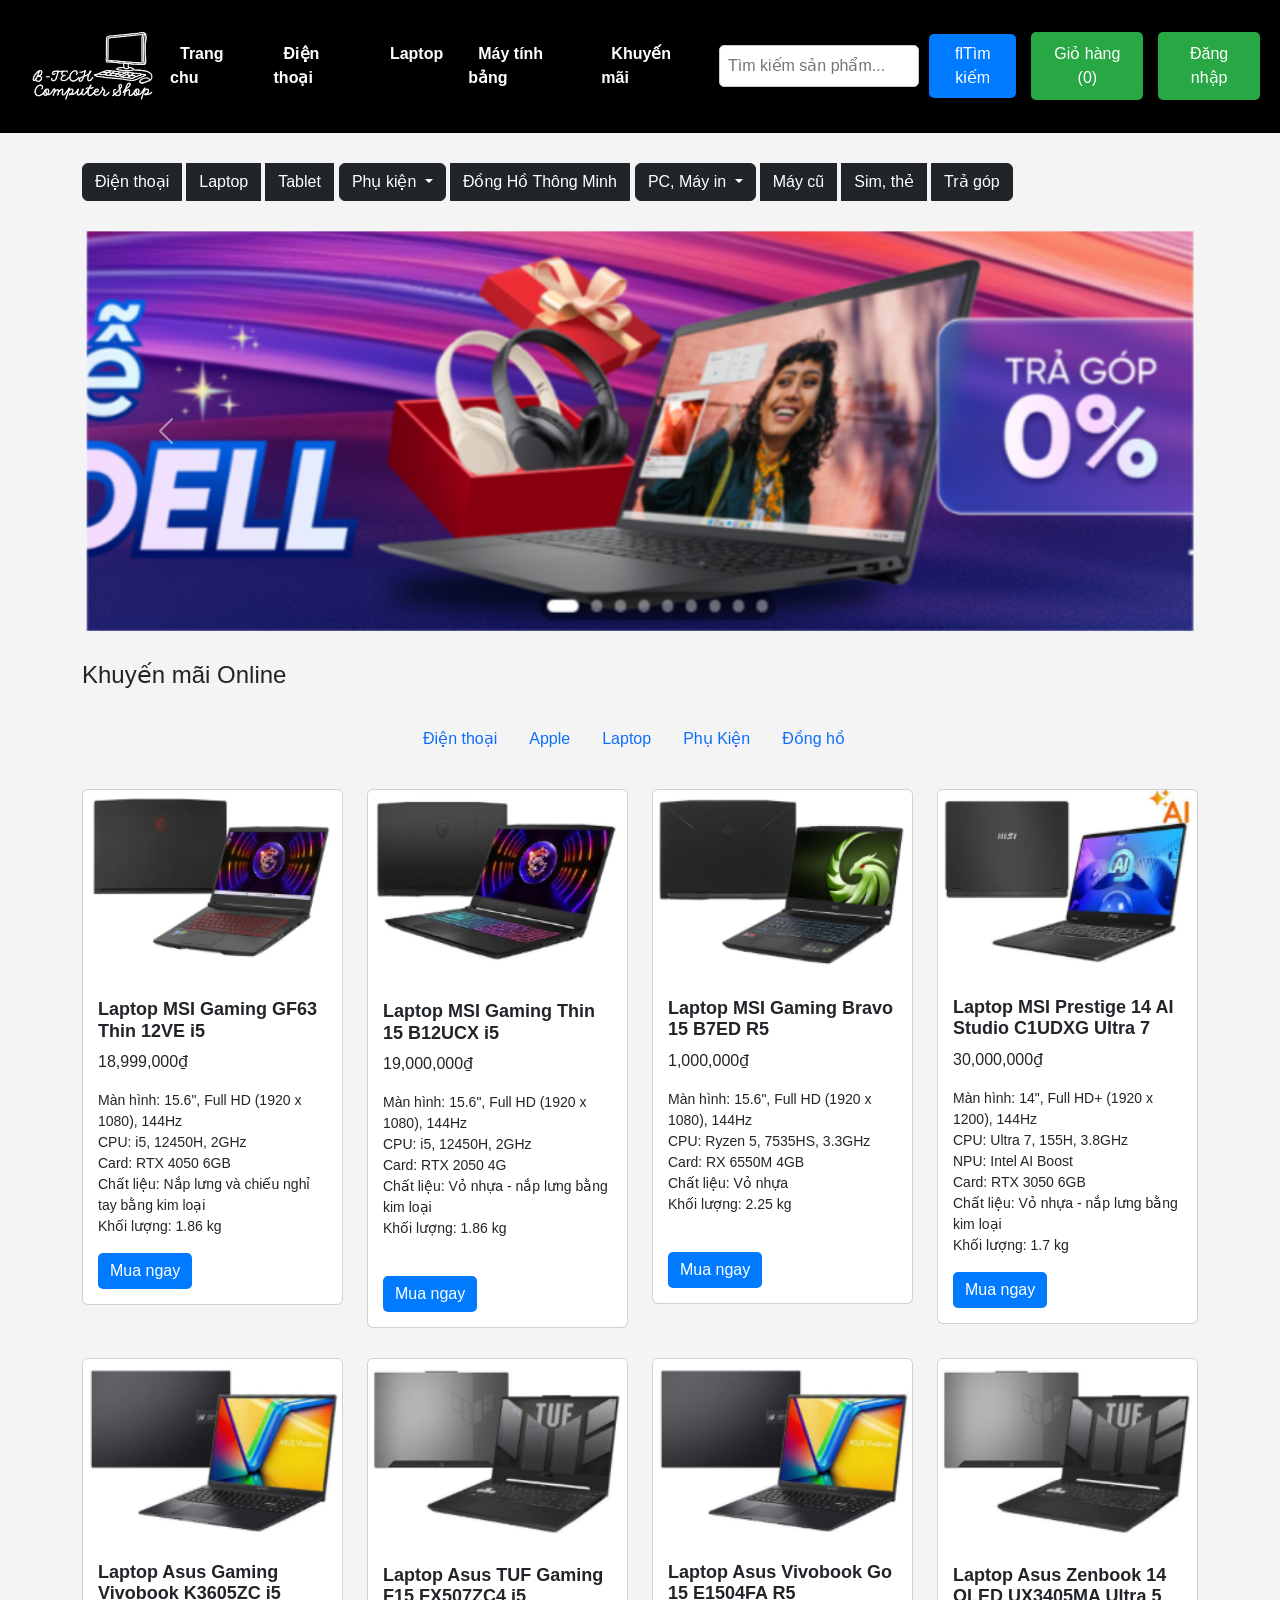
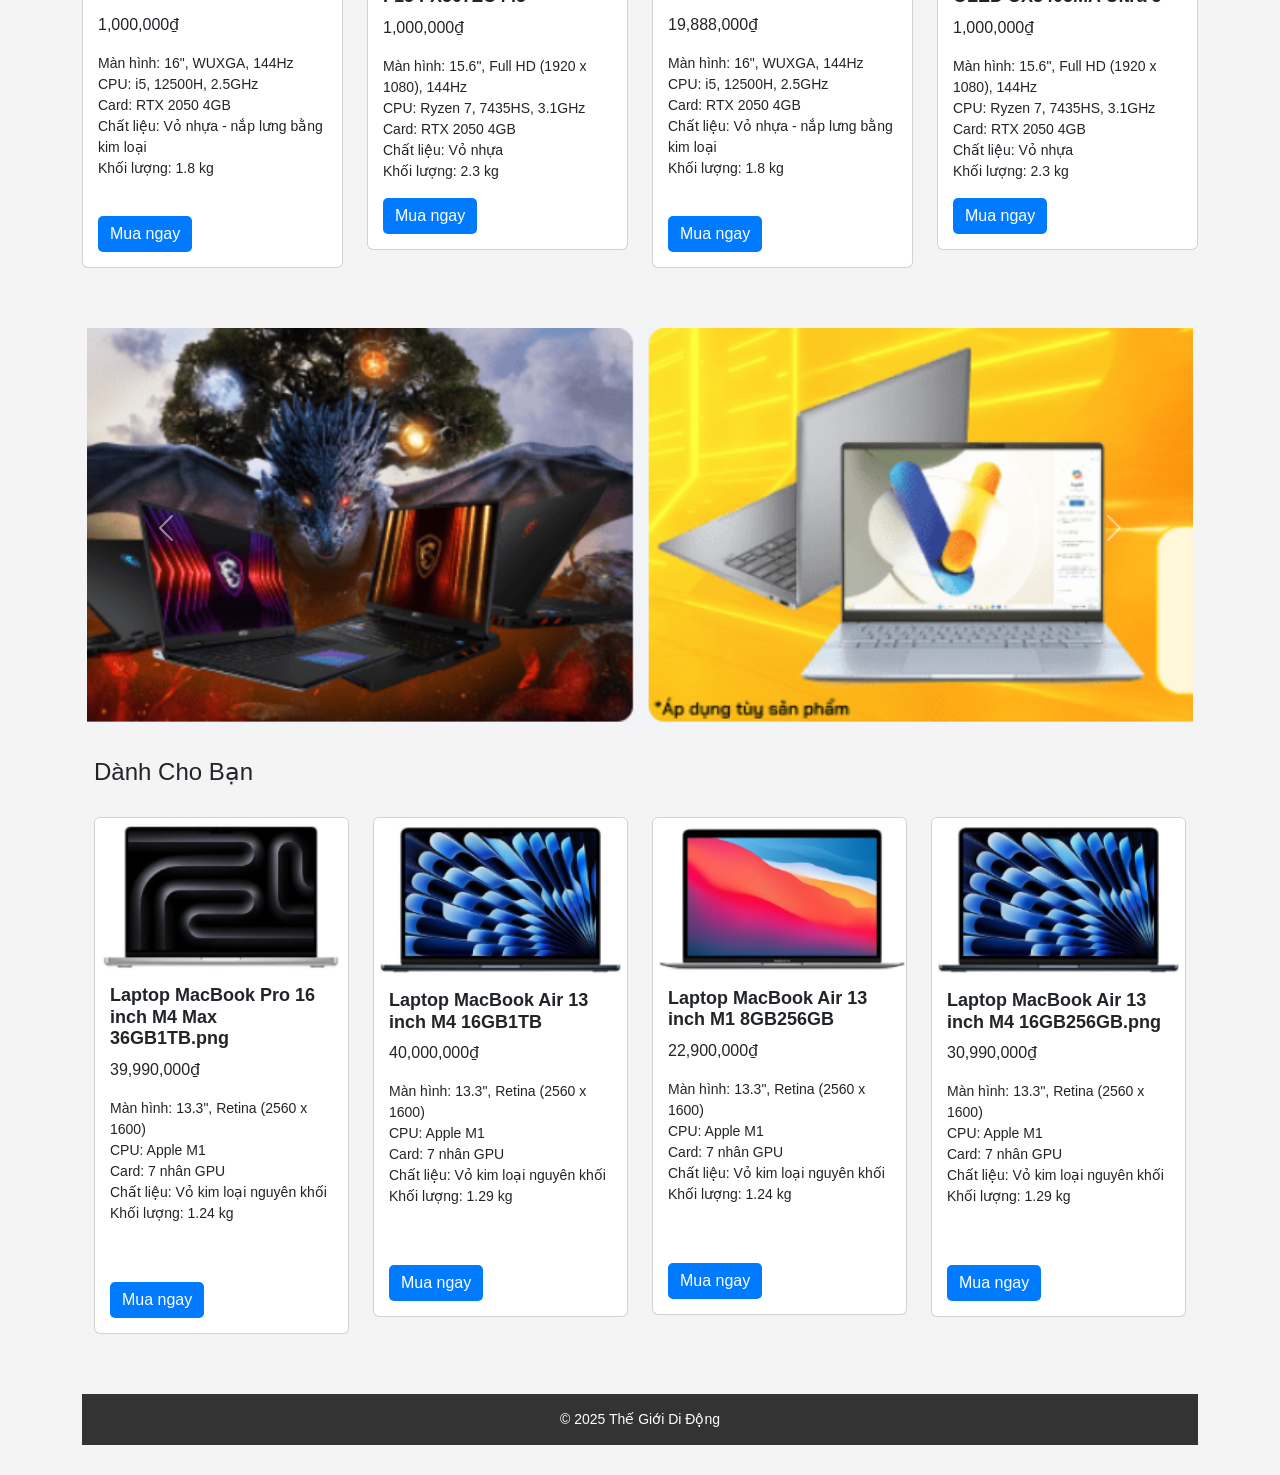
<file: Phạm Ánh Tuyết CNTT 18-02/index.html>
<!DOCTYPE html>
<html lang="vi">
<head>
    <meta charset="UTF-8">
    <meta name="viewport" content="width=device-width, initial-scale=1.0">
    <title>Thế Giới Di Động</title>
    <link href="https://cdn.jsdelivr.net/npm/bootstrap@5.3.3/dist/css/bootstrap.min.css" rel="stylesheet" integrity="sha384-QWTKZyjpPEjISv5WaRU9OFeRpok6YctnYmDr5pNlyT2bRjXh0JMhjY6hW+ALEwIH" crossorigin="anonymous">
    <link rel="stylesheet" href="https://cdnjs.cloudflare.com/ajax/libs/font-awesome/4.7.0/css/font-awesome.min.css">
    <link rel="stylesheet" href="css/style.css">
</head>
<body>
    <header>
        <div class="logo">
            <img src="img/z6418315601382_aab1e60c938fad950b6a8f3669f1cb8c.jpg" alt="Thế Giới Di Động">
        </div>
        <nav>
            <ul>
                <li><a href="index.html">Trang chu</a></li>
                <li><a href="dienthoai.html">Điện thoại</a></li>
                <li><a href="laptop.html">Laptop</a></li>
                <li><a href="maytinhbang.html">Máy tính bảng</a></li>
                <li><a href="#">Khuyến mãi</a></li>
            </ul>
        </nav>

        <!-- Thanh tìm kiếm -->
        <div class="search-bar">
            <input type="text" id="search-input" placeholder="Tìm kiếm sản phẩm...">
            <button class="fas fa-search" id="srearch-btn" onclick="searchProduct()">Tìm kiếm</button>
        </div>
        
        <!-- Giỏ hàng và đăng nhập -->
        <div class="user-actions">
            <!-- Giỏ hàng -->
            <div class="cart">
                <button onclick="viewCart()">Giỏ hàng (<span id="cart-count">0</span>)</button>
            </div>
            
            <!-- Đăng nhập -->
            <div class="login">
                <button onclick="toggleLoginModal()">Đăng nhập</button>
            </div>
        </div>
    </header>

    <div class="container">
        <div class="btn-group" role="group" aria-label="Basic example">
            <button type="button" class="btn btn-dark">Điện thoại </button>
            <button type="button" class="btn btn-dark">Laptop </button>
            <button type="button" class="btn btn-dark">Tablet</button>
            <div class="dropdown">
                <button class="btn btn-dark dropdown-toggle" type="button" data-bs-toggle="dropdown" aria-expanded="false">
                    Phụ kiện
                </button>
                <ul class="dropdown-menu">
                    <li><a class="dropdown-item" href="#">Sạc dự phòng</a></li>
                    <li><a class="dropdown-item" href="#">Ốp Lưng</a></li>
                    <li><a class="dropdown-item" href="#">Loa</a></li>
                    <li><a class="dropdown-item" href="#">Camera</a></li>
                    <li><a class="dropdown-item" href="#">Tai nghe</a></li>
                    <li><a class="dropdown-item" href="#">Cường lực</a></li>
                </ul>
            </div>
            <button type="button" class="btn btn-dark">Đồng Hồ Thông Minh</button>
            <div class="dropdown">
                <button class="btn btn-dark dropdown-toggle" type="button" data-bs-toggle="dropdown" aria-expanded="false">
                    PC, Máy in
                </button>
                <ul class="dropdown-menu">
                    <li><a class="dropdown-item" href="#">Máy tính để bàn</a></li>
                    <li><a class="dropdown-item" href="#">Màn hình máy tính</a></li>
                    <li><a class="dropdown-item" href="#">Máy in</a></li>
                </ul>
            </div>
            <button type="button" class="btn btn-dark">Máy cũ</button>
            <button type="button" class="btn btn-dark">Sim, thẻ</button>
            <button type="button" class="btn btn-dark">Trả góp</button>
        </div>
    </div>

    <div class="container">
      <div id="carouselExample" class="carousel slide" data-bs-ride="carousel">
          <div class="carousel-inner">
              <div class="carousel-item active">
                  <img src="img/llogo1.png" class="d-block w-100" alt="...">
              </div>
              <div class="carousel-item">
                  <img src="img/logo2.png" class="d-block w-100" alt="...">
              </div>
              <div class="carousel-item">
                  <img src="img/logo3.png" class="d-block w-100" alt="...">
              </div>
          </div>
          <button class="carousel-control-prev" type="button" data-bs-target="#carouselExample" data-bs-slide="prev">
              <span class="carousel-control-prev-icon" aria-hidden="true"></span>
              <span class="visually-hidden">Previous</span>
          </button>
          <button class="carousel-control-next" type="button" data-bs-target="#carouselExample" data-bs-slide="next">
              <span class="carousel-control-next-icon" aria-hidden="true"></span>
              <span class="visually-hidden">Next</span>
          </button>
      </div>
  </div>
  

    <div class="container">
        <h4>Khuyến mãi Online</h4>
    </div>

    <div>
        <div class="row ms-7">
            <ul class="nav justify-content-center">
                <li class="nav-item">
                    <a class="nav-link active rounded" aria-current="page" href="dienthoai.html">Điện thoại</a>
                </li>
                <li class="nav-item">
                    <a class="nav-link rounded" href="apple.html">Apple</a>
                </li>
                <li class="nav-item">
                    <a class="nav-link rounded" href="laptop.html">Laptop</a>
                </li>
                <li class="nav-item">
                    <a class="nav-link rounded" href="phukien.html">Phụ Kiện</a>
                </li>
                <li class="nav-item">
                    <a class="nav-link rounded" href="dongho.html">Đồng hồ</a>
                </li>
            </ul>
        </div>
        
        <div class="container">
            <div class="row">
                <!-- Các thẻ card ở đây -->
                <div class="col-xl-3">
                    <div class="card custom-card">
                        <img src="img/Laptop MSI Gaming GF63 Thin 12VE i5.png" class="card-img-top" alt="Sản phẩm">
                        <div class="card-body">
                            <h5 class="card-title">Laptop MSI Gaming GF63 Thin 12VE i5</h5>
                            <p class="product-price">18,999,000₫</p>
                            <p class="card-text">Màn hình: 15.6", Full HD (1920 x 1080), 144Hz<br>CPU: i5, 12450H, 2GHz<br>Card: RTX 4050 6GB<br>Chất liệu: Nắp lưng và chiếu nghỉ tay bằng kim loại <br>Khối lượng: 1.86 kg</p>
                            <a href="#" class="btn btn-primary btn-add-to-cart" onclick="addToCart(event)">Mua ngay</a>
                        </div>
                    </div>
                </div>
                <div class="col-xl-3">
                  <div class="card custom-card">
                      <img src="img/Laptop MSI Gaming Thin 15 B12UCX i5.png" class="card-img-top" alt="Sản phẩm">
                      <div class="card-body">
                          <h5 class="card-title">Laptop MSI Gaming Thin 15 B12UCX i5</h5>
                          <p class="product-price">19,000,000₫</p>
                          <p class="card-text">Màn hình: 15.6", Full HD (1920 x 1080), 144Hz<br>CPU: i5, 12450H, 2GHz<br>Card: RTX 2050 4G<br>Chất liệu: Vỏ nhựa - nắp lưng bằng kim loại<br>Khối lượng: 1.86 kg<br><br></p>
                          <a href="#" class="btn btn-primary btn-add-to-cart" onclick="addToCart(event)">Mua ngay</a>
                      </div>
                  </div>
              </div>
              <div class="col-xl-3">
                <div class="card custom-card">
                    <img src="img/Laptop MSI Gaming Bravo 15 B7ED R5.png" class="card-img-top" alt="Sản phẩm">
                    <div class="card-body">
                        <h5 class="card-title">Laptop MSI Gaming Bravo 15 B7ED R5</h5>
                        <p class="product-price">1,000,000₫</p>
                        <p class="card-text">Màn hình: 15.6", Full HD (1920 x 1080), 144Hz<br>CPU: Ryzen 5, 7535HS, 3.3GHz<br>Card: RX 6550M 4GB<br>Chất liệu: Vỏ nhựa<br>Khối lượng: 2.25 kg<br> <br></p>
                        <a href="#" class="btn btn-primary btn-add-to-cart" onclick="addToCart(event)">Mua ngay</a>
                    </div>
                </div>
            </div>
            <div class="col-xl-3">
              <div class="card custom-card">
                  <img src="img/Laptop MSI Prestige 14 AI Studio C1UDXG Ultra 7.png" class="card-img-top" alt="Sản phẩm">
                  <div class="card-body">
                      <h5 class="card-title">Laptop MSI Prestige 14 AI Studio C1UDXG Ultra 7</h5>
                      <p class="product-price">30,000,000₫</p>
                      <p class="card-text">Màn hình: 14", Full HD+ (1920 x 1200), 144Hz<br>CPU: Ultra 7, 155H, 3.8GHz<br>NPU: Intel AI Boost<br>Card: RTX 3050 6GB<br>Chất liệu: Vỏ nhựa - nắp lưng bằng kim loại<br>Khối lượng: 1.7 kg</p>
                      <a href="#" class="btn btn-primary btn-add-to-cart" onclick="addToCart(event)">Mua ngay</a>
                  </div>
              </div>
          </div>
          <div class="col-xl-3">
            <div class="card custom-card">
                <img src="img/Laptop Asus Gaming Vivobook K3605ZC i5 2anh.png" class="card-img-top" alt="Sản phẩm">
                <div class="card-body">
                    <h5 class="card-title">Laptop Asus Gaming Vivobook K3605ZC i5</h5>
                    <p class="product-price">1,000,000₫</p>
                    <p class="card-text">Màn hình: 16", WUXGA, 144Hz<br>CPU: i5, 12500H, 2.5GHz<br>Card: RTX 2050 4GB<br>Chất liệu: Vỏ nhựa - nắp lưng bằng kim loại<br>Khối lượng: 1.8 kg<br><br></p>
                    <a href="#" class="btn btn-primary btn-add-to-cart" onclick="addToCart(event)">Mua ngay</a>
                </div>
            </div>
        </div>
        <div class="col-xl-3">
          <div class="card custom-card">
              <img src="img/Laptop Asus TUF Gaming F15 FX507ZC4 i5.png" class="card-img-top" alt="Sản phẩm">
              <div class="card-body">
                  <h5 class="card-title">Laptop Asus TUF Gaming F15 FX507ZC4 i5</h5>
                  <p class="product-price">1,000,000₫</p>
                  <p class="card-text">Màn hình: 15.6", Full HD (1920 x 1080), 144Hz<br>CPU: Ryzen 7, 7435HS, 3.1GHz<br>Card: RTX 2050 4GB<br>Chất liệu: Vỏ nhựa<br>Khối lượng: 2.3 kg</p>
                  <a href="#" class="btn btn-primary btn-add-to-cart" onclick="addToCart(event)">Mua ngay</a>
              </div>
          </div>
      </div>
      <div class="col-xl-3">
        <div class="card custom-card">
            <img src="img/Laptop Asus Gaming Vivobook K3605ZC i5 2anh.png" class="card-img-top" alt="Sản phẩm">
            <div class="card-body">
                <h5 class="card-title">Laptop Asus Vivobook Go 15 E1504FA R5</h5>
                <p class="product-price">19,888,000₫</p>
                <p class="card-text">Màn hình: 16", WUXGA, 144Hz<br>CPU: i5, 12500H, 2.5GHz<br>Card: RTX 2050 4GB<br>Chất liệu: Vỏ nhựa - nắp lưng bằng kim loại<br>Khối lượng: 1.8 kg<br><br></p>
                <a href="#" class="btn btn-primary btn-add-to-cart" onclick="addToCart(event)">Mua ngay</a>
            </div>
        </div>
    </div>
    <div class="col-xl-3">
      <div class="card custom-card">
          <img src="img/Laptop Asus TUF Gaming F15 FX507ZC4 i5.png" class="card-img-top" alt="Sản phẩm">
          <div class="card-body">
              <h5 class="card-title">Laptop Asus Zenbook 14 OLED UX3405MA Ultra 5</h5>
              <p class="product-price">1,000,000₫</p>
              <p class="card-text">Màn hình: 15.6", Full HD (1920 x 1080), 144Hz<br>CPU: Ryzen 7, 7435HS, 3.1GHz<br>Card: RTX 2050 4GB<br>Chất liệu: Vỏ nhựa<br>Khối lượng: 2.3 kg</p>
              <a href="#" class="btn btn-primary btn-add-to-cart" onclick="addToCart(event)">Mua ngay</a>
          </div>
      </div>
    </div>
        </div>
    </div>

    <div class="container">
      <div id="carouselExample" class="carousel slide">
        <div class="carousel-inner">
          <div class="carousel-item active">
            <img src="img/anhnen3.png" class="d-block w-100" alt="...">
          </div>
        <button class="carousel-control-prev" type="button" data-bs-target="#carouselExample" data-bs-slide="prev">
          <span class="carousel-control-prev-icon" aria-hidden="true"></span>
          <span class="visually-hidden">Previous</span>
        </button>
        <button class="carousel-control-next" type="button" data-bs-target="#carouselExample" data-bs-slide="next">
          <span class="carousel-control-next-icon" aria-hidden="true"></span>
          <span class="visually-hidden">Next</span>
        </button>
      </div>
    </div>
    <div class="container">
      <h4>Dành Cho Bạn </h4>
    </div>
    <div class="container">
      <div class="row">
        <div class="col-xl-3">
          <div class="card custom-card">
              <img src="img/Laptop MacBook Pro 16 inch M4 Max 36GB1TB.png" class="card-img-top" alt="Sản phẩm">
              <div class="card-body">
                  <h5 class="card-title">Laptop MacBook Pro 16 inch M4 Max 36GB1TB.png</h5>
                  <p class="product-price">39,990,000₫</p>
                  <p class="card-text">Màn hình: 13.3", Retina (2560 x 1600)<br>CPU: Apple M1<br>Card: 7 nhân GPU<br>Chất liệu: Vỏ kim loại nguyên khối<br>Khối lượng: 1.24 kg<br><br><br></p>
                  <a href="#" class="btn btn-primary btn-add-to-cart" onclick="addToCart(event)">Mua ngay</a>
              </div>
          </div>
        </div>
        <div class="col-xl-3">
          <div class="card custom-card">
              <img src="img/Laptop MacBook Air 13 inch M4 16GB1TB.png" class="card-img-top" alt="Sản phẩm">
              <div class="card-body">
                  <h5 class="card-title">Laptop MacBook Air 13 inch M4 16GB1TB</h5>
                  <p class="product-price">40,000,000₫</p>
                  <p class="card-text">Màn hình: 13.3", Retina (2560 x 1600)<br>CPU: Apple M1<br>Card: 7 nhân GPU<br>Chất liệu: Vỏ kim loại nguyên khối<br>Khối lượng: 1.29 kg<br><br><br></p>
                  <a href="#" class="btn btn-primary btn-add-to-cart" onclick="addToCart(event)">Mua ngay</a>
              </div>
          </div>
        </div>
        <div class="col-xl-3">
          <div class="card custom-card">
              <img src="img/Laptop MacBook Air 13 inch M1 8GB256GB.png" class="card-img-top" alt="Sản phẩm">
              <div class="card-body">
                  <h5 class="card-title">Laptop MacBook Air 13 inch M1 8GB256GB</h5>
                  <p class="product-price">22,900,000₫</p>
                  <p class="card-text">Màn hình: 13.3", Retina (2560 x 1600)<br>CPU: Apple M1<br>Card: 7 nhân GPU<br>Chất liệu: Vỏ kim loại nguyên khối<br>Khối lượng: 1.24 kg<br><br><br></p>
                  <a href="#" class="btn btn-primary btn-add-to-cart" onclick="addToCart(event)">Mua ngay</a>
              </div>
          </div>
        </div>
        <div class="col-xl-3">
          <div class="card custom-card">
              <img src="img/Laptop MacBook Air 13 inch M4 16GB1TB.png" class="card-img-top" alt="Sản phẩm">
              <div class="card-body">
                  <h5 class="card-title">Laptop MacBook Air 13 inch M4 16GB256GB.png</h5>
                  <p class="product-price">30,990,000₫</p>
                  <p class="card-text">Màn hình: 13.3", Retina (2560 x 1600)<br>CPU: Apple M1<br>Card: 7 nhân GPU<br>Chất liệu: Vỏ kim loại nguyên khối<br>Khối lượng: 1.29 kg<br><br><br></p>
                  <a href="#" class="btn btn-primary btn-add-to-cart" onclick="addToCart(event)">Mua ngay</a>
              </div>
          </div>
        </div>
      </div>
    </div>
    <footer>
        <p>© 2025 Thế Giới Di Động</p>
    </footer>

    <script src="js/app.js"></script>

    <script src="https://cdn.jsdelivr.net/npm/bootstrap@5.3.3/dist/js/bootstrap.bundle.min.js" integrity="sha384-YvpcrYf0tY3lHB60NNkmXc5s9fDVZLESaAA55NDzOxhy9GkcIdslK1eN7N6jIeHz" crossorigin="anonymous"></script>
</body>
</html>
</file>
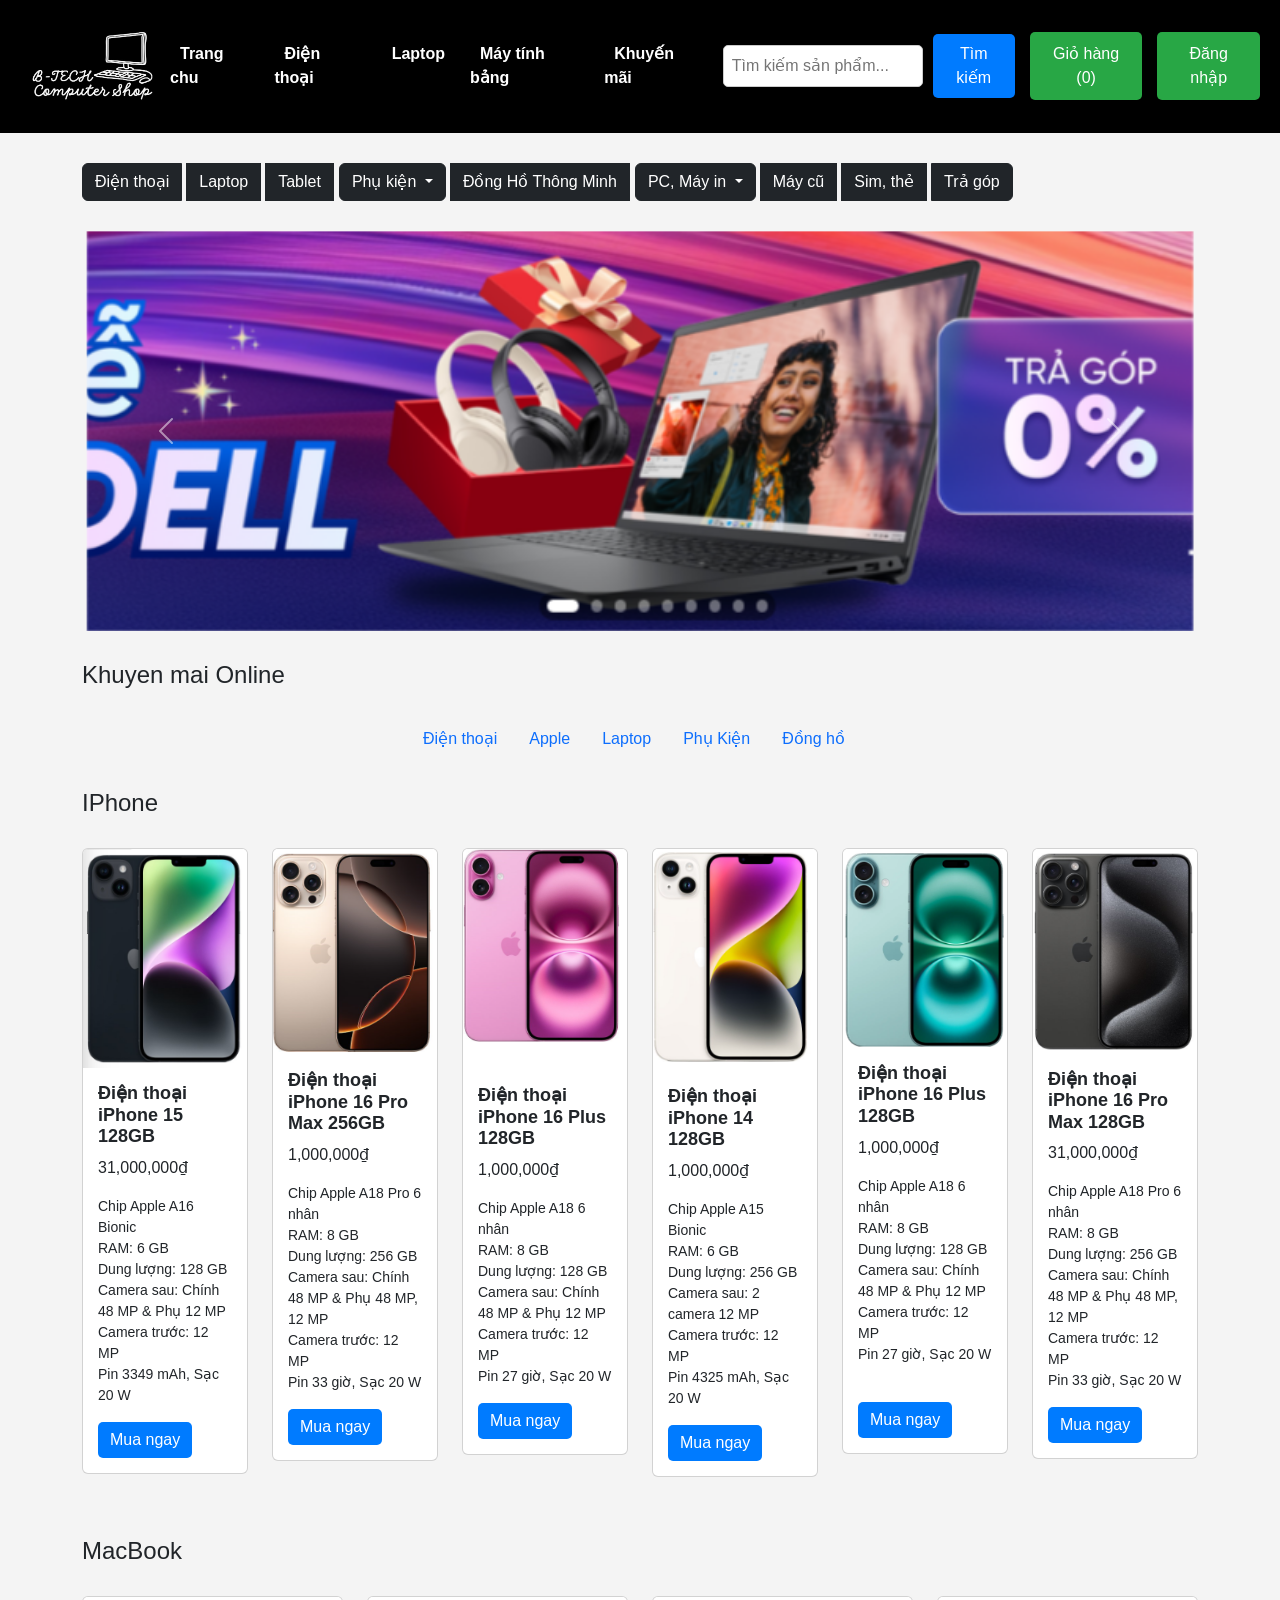
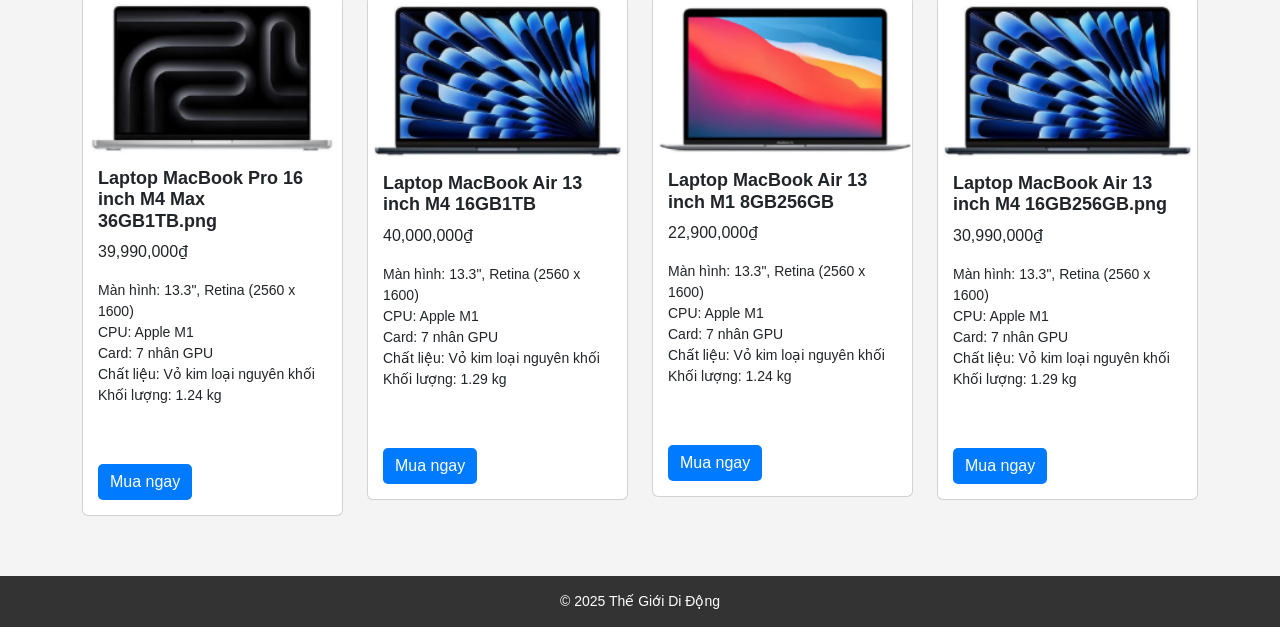
<file: Phạm Ánh Tuyết CNTT 18-02/apple.html>
<!DOCTYPE html>
<html lang="en">
<head>
    <meta charset="UTF-8">
    <meta name="viewport" content="width=device-width, initial-scale=1.0">
    <title>Document</title>
</head>
<body>
    <!DOCTYPE html>
<html lang="vi">
<head>
    <meta charset="UTF-8">
    <meta name="viewport" content="width=device-width, initial-scale=1.0">
    <title>Thế Giới Di Động</title>
    <link href="https://cdn.jsdelivr.net/npm/bootstrap@5.3.3/dist/css/bootstrap.min.css" rel="stylesheet" integrity="sha384-QWTKZyjpPEjISv5WaRU9OFeRpok6YctnYmDr5pNlyT2bRjXh0JMhjY6hW+ALEwIH" crossorigin="anonymous">
    <link rel="stylesheet" href="css/style.css">
</head>
<body>
    <header>
        <div class="logo">
            <img src="img/z6418315601382_aab1e60c938fad950b6a8f3669f1cb8c.jpg" alt="Thế Giới Di Động">
        </div>
        <nav>
            <ul>
                <li><a href="index.html">Trang chu</a></li>
                <li><a href="dienthoai.html">Điện thoại</a></li>
                <li><a href="laptop.html">Laptop</a></li>
                <li><a href="maytinhbang.html">Máy tính bảng</a></li>
                <li><a href="#">Khuyến mãi</a></li>
            </ul>
        </nav>

        <!-- Thanh tìm kiếm -->
        <div class="search-bar">
            <input type="text" id="search-input" placeholder="Tìm kiếm sản phẩm...">
            <button onclick="searchProduct()">Tìm kiếm</button>
        </div>
         <!-- Giỏ hàng và đăng nhập -->
         <div class="user-actions">
          <!-- Giỏ hàng -->
          <div class="cart">
              <button onclick="viewCart()">Giỏ hàng (<span id="cart-count">0</span>)</button>
          </div>
          
          <!-- Đăng nhập -->
          <div class="login">
              <button onclick="toggleLoginModal()">Đăng nhập</button>
          </div>
      </div>
  </header>

    </header>
    <div class="container">
      <div class="btn-group" role="group" aria-label="Basic example">
        <button type="button" class="btn btn-dark">Điện thoại </button>
        <button type="button" class="btn btn-dark">Laptop </button>
        <button type="button" class="btn btn-dark">Tablet</button>
        <div class="dropdown">
          <button class="btn btn-dark dropdown-toggle" type="button" data-bs-toggle="dropdown" aria-expanded="false">
            Phụ kiện
          </button>
          <ul class="dropdown-menu">
            <li><a class="dropdown-item" href="#">Sạc dự phòng</a></li>
            <li><a class="dropdown-item" href="#">Ốp Lưng</a></li>
            <li><a class="dropdown-item" href="#">Loa</a></li>
            <li><a class="dropdown-item" href="#">Camera</a></li>
            <li><a class="dropdown-item" href="#">Tai nghe</a></li>
            <li><a class="dropdown-item" href="#">Cường lực </a></li>

          </ul>
        </div>
        <button type="button" class="btn btn-dark">Đồng Hồ Thông Minh</button>
        <div class="dropdown">
          <button class="btn btn-dark dropdown-toggle" type="button" data-bs-toggle="dropdown" aria-expanded="false">
            PC, Máy in
          </button>
          <ul class="dropdown-menu">
            <li><a class="dropdown-item" href="#">Máy tính để bàn </a></li>
            <li><a class="dropdown-item" href="#">Màn hình máy tính </a></li>
            <li><a class="dropdown-item" href="#">Máy in </a></li>
          </ul>
        </div>
        <button type="button" class="btn btn-dark">Máy cũ</button>
        <button type="button" class="btn btn-dark">Sim, thẻ </button>
        <button type="button" class="btn btn-dark">Trả góp</button>

      </div>
    </div>
   
    <div class="container">
      <div id="carouselExample" class="carousel slide">
        <div class="carousel-inner">
          <div class="carousel-item active">
            <img src="img/llogo1.png" class="d-block w-100" alt="...">
          </div>
          <div class="carousel-item">
            <img src="img/logo2.png" class="d-block w-100" alt="...">
          </div>
          <div class="carousel-item">
            <img src="img/logo3.png" class="d-block w-100" alt="...">
          </div>
        </div>
        <button class="carousel-control-prev" type="button" data-bs-target="#carouselExample" data-bs-slide="prev">
          <span class="carousel-control-prev-icon" aria-hidden="true"></span>
          <span class="visually-hidden">Previous</span>
        </button>
        <button class="carousel-control-next" type="button" data-bs-target="#carouselExample" data-bs-slide="next">
          <span class="carousel-control-next-icon" aria-hidden="true"></span>
          <span class="visually-hidden">Next</span>
        </button>
      </div>
    </div>
   <div class="container"> <h4>Khuyen mai Online</h4></div>
    <div>
      <div class="row ms-7">
        <ul class="nav justify-content-center">
          <li class="nav-item">
            <a class="nav-link active rounded" aria-current="page" href="dienthoai.html">Điện thoại</a>
          </li>
          <li class="nav-item">
            <a class="nav-link rounded" href="apple.html">Apple</a>
          </li>
          <li class="nav-item">
            <a class="nav-link rounded" href="laptop.html">Laptop</a>
          </li>
          <li class="nav-item">
            <a class="nav-link rounded" href="phukien.html">Phụ Kiện</a>
          </li>
          <li class="nav-item">
            <a class="nav-link rounded" href="dongho.html">Đồng hồ</a>
          </li>
        </ul>
      </div>
      <div class="container"><h4>IPhone</h4></div>
      <div class="container">
        <div class="row">
          <!-- Các thẻ card ở đây -->
          <div class="col-xl-2">
            <div class="card custom-card">
                <img src="img/Ảnh chụp màn hình 2025-03-25 224813.png" class="card-img-top" alt="Sản phẩm">
                <div class="card-body">
                    <h5 class="card-title">Điện thoại iPhone 15 128GB</h5>
                    <p class="product-price">31,000,000₫</p>
                    <p class="card-text">Chip Apple A16 Bionic<br>RAM: 6 GB<br>Dung lượng: 128 GB<br>Camera sau: Chính 48 MP & Phụ 12 MP<br>Camera trước: 12 MP<br>Pin 3349 mAh, Sạc 20 W</p>
                    <a href="#" class="btn btn-primary btn-add-to-cart" onclick="addToCart(event)">Mua ngay</a>
                </div>
            </div>
        </div>
        <div class="col-xl-2">
            <div class="card custom-card">
                <img src="img/Ảnh chụp màn hình 2025-03-25 224345.png" class="card-img-top" alt="Sản phẩm">
                <div class="card-body">
                    <h5 class="card-title">Điện thoại iPhone 16 Pro Max 256GB</h5>
                    <p class="product-price">1,000,000₫</p>
                    <p class="card-text">Chip Apple A18 Pro 6 nhân<br>RAM: 8 GB<br> Dung lượng: 256 GB<br>Camera sau: Chính 48 MP & Phụ 48 MP, 12 MP<br>Camera trước: 12 MP<br>Pin 33 giờ, Sạc 20 W</p>
                    <a href="#" class="btn btn-primary btn-add-to-cart" onclick="addToCart(event)">Mua ngay</a>
                </div>
            </div>
        </div>
        <div class="col-xl-2">
            <div class="card custom-card">
                <img src="img/Ảnh chụp màn hình 2025-03-25 224337.png" class="card-img-top" alt="Sản phẩm"><br>
                <div class="card-body">
                    <h5 class="card-title">Điện thoại iPhone 16 Plus 128GB</h5>
                    <p class="product-price">1,000,000₫</p>
                    <p class="card-text">Chip Apple A18 6 nhân<br>RAM: 8 GB<br>Dung lượng: 128 GB<br>Camera sau: Chính 48 MP & Phụ 12 MP<br>Camera trước: 12 MP<br>Pin 27 giờ, Sạc 20 W<br></p>
                    <a href="#" class="btn btn-primary btn-add-to-cart" onclick="addToCart(event)">Mua ngay</a>
                </div>
            </div>
        </div>
        <div class="col-xl-2">
            <div class="card custom-card">
                <img src="img/Ảnh chụp màn hình 2025-03-25 224322.png" class="card-img-top" alt="Sản phẩm">
                <div class="card-body">
                    <h5 class="card-title">Điện thoại iPhone 14 128GB</h5>
                    <p class="product-price">1,000,000₫</p>
                    <p class="card-text">Chip Apple A15 Bionic<br>RAM: 6 GB<br>Dung lượng: 256 GB<br>Camera sau: 2 camera 12 MP<br>Camera trước: 12 MP<br>Pin 4325 mAh, Sạc 20 W</p>
                    <a href="#" class="btn btn-primary btn-add-to-cart" onclick="addToCart(event)">Mua ngay</a>
                </div>
            </div>
        </div>
        <div class="col-xl-2">
            <div class="card custom-card">
                <img src="img/Ảnh chụp màn hình 2025-03-25 224300.png" class="card-img-top" alt="Sản phẩm">
                <div class="card-body">
                    <h5 class="card-title">Điện thoại iPhone 16 Plus 128GB</h5>
                    <p class="product-price">1,000,000₫</p>
                    <p class="card-text">Chip Apple A18 6 nhân<br> RAM: 8 GB<br>Dung lượng: 128 GB<br> Camera sau: Chính 48 MP & Phụ 12 MP<br>Camera trước: 12 MP<br> Pin 27 giờ, Sạc 20 W<br><br></p>
                    <a href="#" class="btn btn-primary btn-add-to-cart" onclick="addToCart(event)">Mua ngay</a>
                </div>
            </div>
        </div>
        <div class="col-xl-2">
            <div class="card custom-card">
                <img src="img/Ảnh chụp màn hình 2025-03-25 224248.png" class="card-img-top" alt="Sản phẩm">
                <div class="card-body">
                    <h5 class="card-title">Điện thoại iPhone 16 Pro Max 128GB</h5>
                    <p class="product-price">31,000,000₫</p>
                    <p class="card-text">Chip Apple A18 Pro 6 nhân<br>RAM: 8 GB<br>Dung lượng: 256 GB<br>Camera sau: Chính 48 MP & Phụ 48 MP, 12 MP<br>Camera trước: 12 MP<br> Pin 33 giờ, Sạc 20 W</p>
                    <a href="#" class="btn btn-primary btn-add-to-cart" onclick="addToCart(event)">Mua ngay</a>
                </div>
            </div>
        </div>
          </div>
        </div>
        <div class="container"><h4>MacBook </h4></div>
        <div class="container">
            <div class="row">
                <div class="col-xl-3">
                    <div class="card custom-card">
                        <img src="img/Laptop MacBook Pro 16 inch M4 Max 36GB1TB.png" class="card-img-top" alt="Sản phẩm">
                        <div class="card-body">
                            <h5 class="card-title">Laptop MacBook Pro 16 inch M4 Max 36GB1TB.png</h5>
                            <p class="product-price">39,990,000₫</p>
                            <p class="card-text">Màn hình: 13.3", Retina (2560 x 1600)<br>CPU: Apple M1<br>Card: 7 nhân GPU<br>Chất liệu: Vỏ kim loại nguyên khối<br>Khối lượng: 1.24 kg<br><br><br></p>
                            <a href="#" class="btn btn-primary btn-add-to-cart" onclick="addToCart(event)">Mua ngay</a>
                        </div>
                    </div>
                  </div>
                  <div class="col-xl-3">
                    <div class="card custom-card">
                        <img src="img/Laptop MacBook Air 13 inch M4 16GB1TB.png" class="card-img-top" alt="Sản phẩm">
                        <div class="card-body">
                            <h5 class="card-title">Laptop MacBook Air 13 inch M4 16GB1TB</h5>
                            <p class="product-price">40,000,000₫</p>
                            <p class="card-text">Màn hình: 13.3", Retina (2560 x 1600)<br>CPU: Apple M1<br>Card: 7 nhân GPU<br>Chất liệu: Vỏ kim loại nguyên khối<br>Khối lượng: 1.29 kg<br><br><br></p>
                            <a href="#" class="btn btn-primary btn-add-to-cart" onclick="addToCart(event)">Mua ngay</a>
                        </div>
                    </div>
                  </div>
                  <div class="col-xl-3">
                    <div class="card custom-card">
                        <img src="img/Laptop MacBook Air 13 inch M1 8GB256GB.png" class="card-img-top" alt="Sản phẩm">
                        <div class="card-body">
                            <h5 class="card-title">Laptop MacBook Air 13 inch M1 8GB256GB</h5>
                            <p class="product-price">22,900,000₫</p>
                            <p class="card-text">Màn hình: 13.3", Retina (2560 x 1600)<br>CPU: Apple M1<br>Card: 7 nhân GPU<br>Chất liệu: Vỏ kim loại nguyên khối<br>Khối lượng: 1.24 kg<br><br><br></p>
                            <a href="#" class="btn btn-primary btn-add-to-cart" onclick="addToCart(event)">Mua ngay</a>
                        </div>
                    </div>
                  </div>
                  <div class="col-xl-3">
                    <div class="card custom-card">
                        <img src="img/Laptop MacBook Air 13 inch M4 16GB1TB.png" class="card-img-top" alt="Sản phẩm">
                        <div class="card-body">
                            <h5 class="card-title">Laptop MacBook Air 13 inch M4 16GB256GB.png</h5>
                            <p class="product-price">30,990,000₫</p>
                            <p class="card-text">Màn hình: 13.3", Retina (2560 x 1600)<br>CPU: Apple M1<br>Card: 7 nhân GPU<br>Chất liệu: Vỏ kim loại nguyên khối<br>Khối lượng: 1.29 kg<br><br><br></p>
                            <a href="#" class="btn btn-primary btn-add-to-cart" onclick="addToCart(event)">Mua ngay</a>
                        </div>
                    </div>
                  </div>
            </div>
        </div>
    <footer>
        <p>© 2025 Thế Giới Di Động</p>
    </footer>

    <script src="js/app.js"></script>








<script src="https://cdn.jsdelivr.net/npm/bootstrap@5.3.3/dist/js/bootstrap.bundle.min.js" integrity="sha384-YvpcrYf0tY3lHB60NNkmXc5s9fDVZLESaAA55NDzOxhy9GkcIdslK1eN7N6jIeHz" crossorigin="anonymous"></script>
</body>
</html>

</body>
</html>
</file>
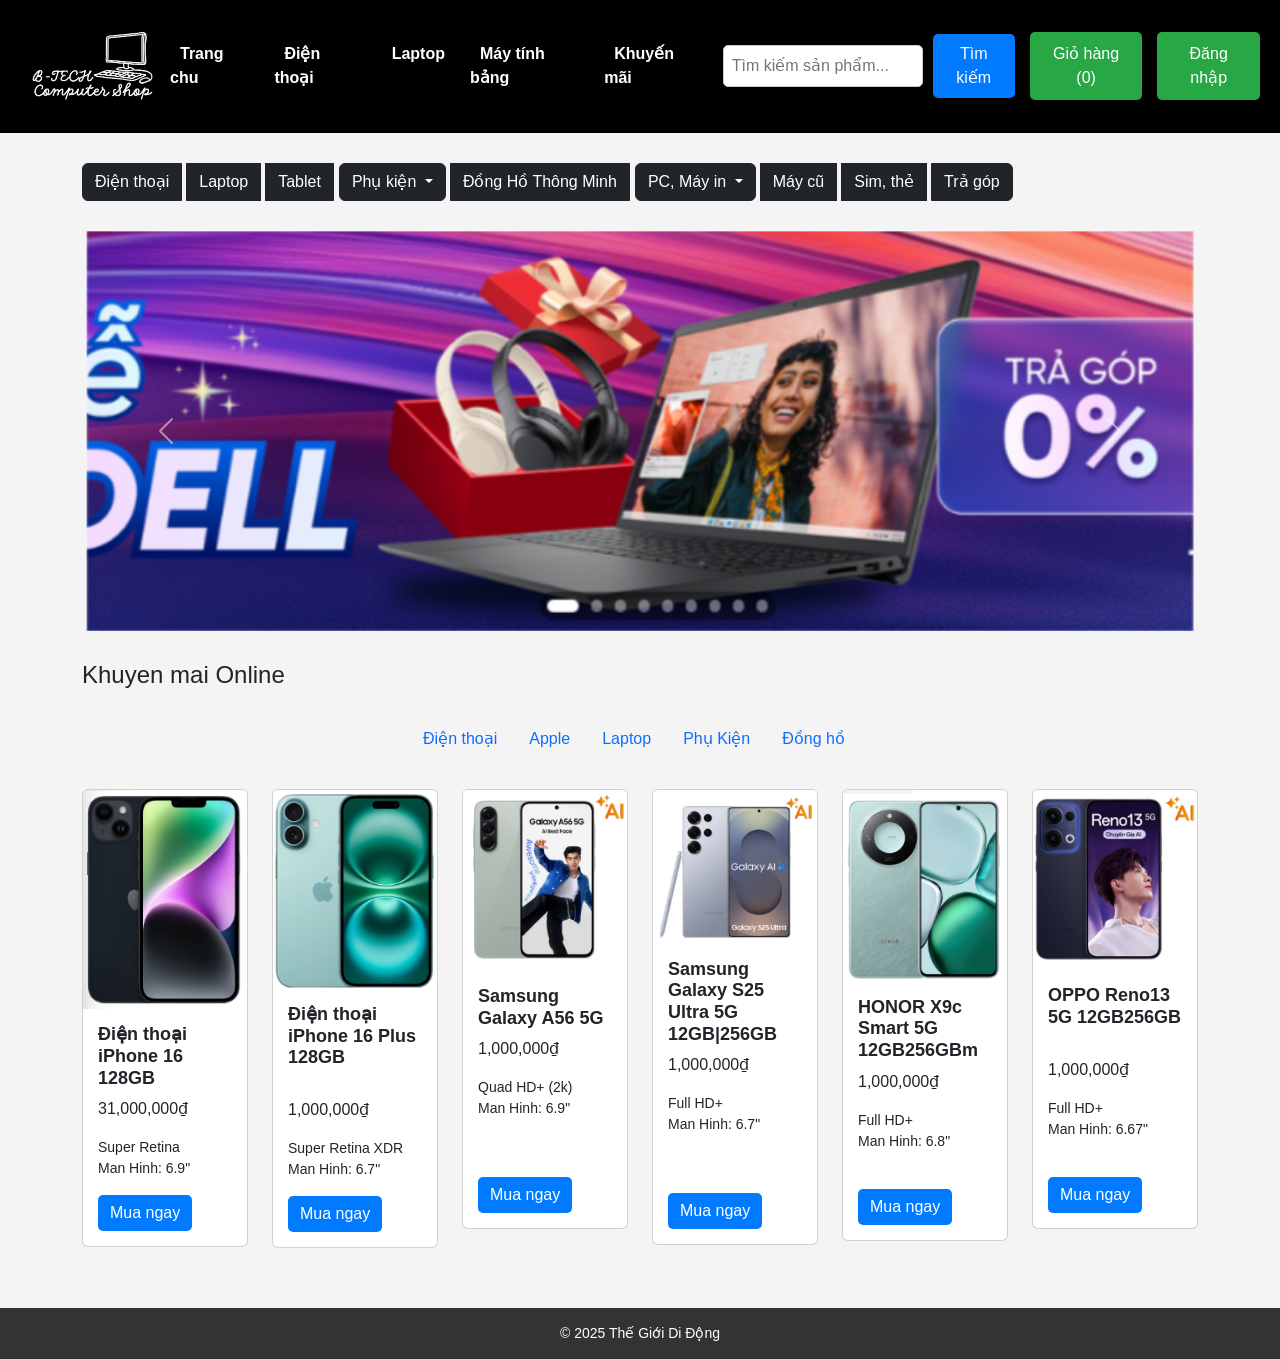
<file: Phạm Ánh Tuyết CNTT 18-02/dienthoai.html>
<!DOCTYPE html>
<html lang="en">
<head>
    <meta charset="UTF-8">
    <meta name="viewport" content="width=device-width, initial-scale=1.0">
    <title>Document</title>
</head>
<body>
    <!DOCTYPE html>
<html lang="vi">
<head>
    <meta charset="UTF-8">
    <meta name="viewport" content="width=device-width, initial-scale=1.0">
    <title>Thế Giới Di Động</title>
    <link href="https://cdn.jsdelivr.net/npm/bootstrap@5.3.3/dist/css/bootstrap.min.css" rel="stylesheet" integrity="sha384-QWTKZyjpPEjISv5WaRU9OFeRpok6YctnYmDr5pNlyT2bRjXh0JMhjY6hW+ALEwIH" crossorigin="anonymous">
    <link rel="stylesheet" href="css/style.css">
</head>
<body>
    <header>
        <div class="logo">
            <img src="img/z6418315601382_aab1e60c938fad950b6a8f3669f1cb8c.jpg" alt="Thế Giới Di Động">
        </div>
        <nav>
            <ul>
                <li><a href="index.html">Trang chu</a></li>
                <li><a href="dienthoai.html">Điện thoại</a></li>
                <li><a href="laptop.html">Laptop</a></li>
                <li><a href="maytinhbang.html">Máy tính bảng</a></li>
                <li><a href="#">Khuyến mãi</a></li>
            </ul>
        </nav>

        <!-- Thanh tìm kiếm -->
        <div class="search-bar">
            <input type="text" id="search-input" placeholder="Tìm kiếm sản phẩm...">
            <button onclick="searchProduct()">Tìm kiếm</button>
        </div>
         <!-- Giỏ hàng và đăng nhập -->
         <div class="user-actions">
          <!-- Giỏ hàng -->
          <div class="cart">
              <button onclick="viewCart()">Giỏ hàng (<span id="cart-count">0</span>)</button>
          </div>
          
          <!-- Đăng nhập -->
          <div class="login">
              <button onclick="toggleLoginModal()">Đăng nhập</button>
          </div>
      </div>
  </header>

    </header>
    <div class="container">
      <div class="btn-group" role="group" aria-label="Basic example">
        <button type="button" class="btn btn-dark">Điện thoại </button>
        <button type="button" class="btn btn-dark">Laptop </button>
        <button type="button" class="btn btn-dark">Tablet</button>
        <div class="dropdown">
          <button class="btn btn-dark dropdown-toggle" type="button" data-bs-toggle="dropdown" aria-expanded="false">
            Phụ kiện
          </button>
          <ul class="dropdown-menu">
            <li><a class="dropdown-item" href="#">Sạc dự phòng</a></li>
            <li><a class="dropdown-item" href="#">Ốp Lưng</a></li>
            <li><a class="dropdown-item" href="#">Loa</a></li>
            <li><a class="dropdown-item" href="#">Camera</a></li>
            <li><a class="dropdown-item" href="#">Tai nghe</a></li>
            <li><a class="dropdown-item" href="#">Cường lực </a></li>

          </ul>
        </div>
        <button type="button" class="btn btn-dark">Đồng Hồ Thông Minh</button>
        <div class="dropdown">
          <button class="btn btn-dark dropdown-toggle" type="button" data-bs-toggle="dropdown" aria-expanded="false">
            PC, Máy in
          </button>
          <ul class="dropdown-menu">
            <li><a class="dropdown-item" href="#">Máy tính để bàn </a></li>
            <li><a class="dropdown-item" href="#">Màn hình máy tính </a></li>
            <li><a class="dropdown-item" href="#">Máy in </a></li>
          </ul>
        </div>
        <button type="button" class="btn btn-dark">Máy cũ</button>
        <button type="button" class="btn btn-dark">Sim, thẻ </button>
        <button type="button" class="btn btn-dark">Trả góp</button>

      </div>
    </div>
   
    <div class="container">
      <div id="carouselExample" class="carousel slide">
        <div class="carousel-inner">
          <div class="carousel-item active">
            <img src="img/llogo1.png" class="d-block w-100" alt="...">
          </div>
          <div class="carousel-item">
            <img src="img/logo2.png" class="d-block w-100" alt="...">
          </div>
          <div class="carousel-item">
            <img src="img/logo3.png" class="d-block w-100" alt="...">
          </div>
        </div>
        <button class="carousel-control-prev" type="button" data-bs-target="#carouselExample" data-bs-slide="prev">
          <span class="carousel-control-prev-icon" aria-hidden="true"></span>
          <span class="visually-hidden">Previous</span>
        </button>
        <button class="carousel-control-next" type="button" data-bs-target="#carouselExample" data-bs-slide="next">
          <span class="carousel-control-next-icon" aria-hidden="true"></span>
          <span class="visually-hidden">Next</span>
        </button>
      </div>
    </div>
   <div class="container"> <h4>Khuyen mai Online</h4></div>
    <div>
      <div class="row ms-7">
        <ul class="nav justify-content-center">
          <li class="nav-item">
            <a class="nav-link active rounded" aria-current="page" href="dienthoai.html">Điện thoại</a>
          </li>
          <li class="nav-item">
            <a class="nav-link rounded" href="apple.html">Apple</a>
          </li>
          <li class="nav-item">
            <a class="nav-link rounded" href="laptop.html">Laptop</a>
          </li>
          <li class="nav-item">
            <a class="nav-link rounded" href="phukien.html">Phụ Kiện</a>
          </li>
          <li class="nav-item">
            <a class="nav-link rounded" href="dongho.html">Đồng hồ</a>
          </li>
        </ul>
      </div>
      <div class="container">
        <div class="row">
          <div class="col-xl-2">
            <div class="card custom-card">
                <img src="img/Ảnh chụp màn hình 2025-03-25 224813.png" class="card-img-top" alt="Sản phẩm">
                <div class="card-body">
                    <h5 class="card-title">Điện thoại iPhone 16 128GB</h5>
                    <p class="product-price">31,000,000₫</p>
                    <p class="card-text">Super Retina<br>Man Hinh: 6.9"</p>
                    <a href="#" class="btn btn-primary btn-add-to-cart" onclick="addToCart(event)">Mua ngay</a>
                </div>
            </div>
        </div>
        <div class="col-xl-2">
          <div class="card custom-card">
              <img src="img/Ảnh chụp màn hình 2025-03-25 224300.png" class="card-img-top" alt="Sản phẩm">
              <div class="card-body">
                  <h5 class="card-title">Điện thoại iPhone 16 Plus 128GB<br><br></h5>
                  <p class="product-price">1,000,000₫</p>
                  <p class="card-text">Super Retina XDR <br> Man Hinh: 6.7"<br></p>
                  <a href="#" class="btn btn-primary btn-add-to-cart" onclick="addToCart(event)">Mua ngay</a>
              </div>
          </div>
      </div>
            <div class="col-xl-2">
                <div class="card custom-card">
                    <img src="img/Samsung Galaxy A56 5G.png" class="card-img-top" alt="Sản phẩm">
                    <div class="card-body">
                        <h5 class="card-title">Samsung Galaxy A56 5G</h5>
                        <p class="product-price">1,000,000₫</p>
                        <p class="card-text">Quad HD+ (2k) <br> Man Hinh: 6.9"<br><br><br></p>
                        <a href="#" class="btn btn-primary btn-add-to-cart" onclick="addToCart(event)">Mua ngay</a>
                    </div>
                </div>
            </div>
            <div class="col-xl-2">
                <div class="card custom-card">
                    <img src="img/Samsung Galaxy S25 Ultra 5G 12GB256GB.png" class="card-img-top" alt="Sản phẩm">
                    <div class="card-body">
                        <h5 class="card-title">Samsung Galaxy S25 Ultra 5G 12GB|256GB</h5>
                        <p class="product-price">1,000,000₫</p>
                        <p class="card-text">Full HD+ <br> Man Hinh: 6.7"<br><br><br></p>
                        <a href="#" class="btn btn-primary btn-add-to-cart" onclick="addToCart(event)">Mua ngay</a>
                    </div>
                </div>
            </div>
            <div class="col-xl-2">
                <div class="card custom-card">
                    <img src="img/Điện thoại HONOR X9c Smart 5G 12GB256GB.png" class="card-img-top" alt="Sản phẩm">
                    <div class="card-body">
                        <h5 class="card-title">HONOR X9c Smart 5G 12GB256GBm</h5>
                        <p class="product-price">1,000,000₫</p>
                        <p class="card-text">Full HD+ <br> Man Hinh: 6.8"<br><br></p>
                        <a href="#" class="btn btn-primary btn-add-to-cart" onclick="addToCart(event)">Mua ngay</a>
                    </div>
                </div>
            </div>
            <div class="col-xl-2">
                <div class="card custom-card">
                    <img src="img/Điện thoại OPPO Reno13 5G 12GB256GB.png" class="card-img-top" alt="Sản phẩm">
                    <div class="card-body">
                        <h5 class="card-title"> OPPO Reno13 5G 12GB256GB<br><br></h5>
                        <p class="product-price">1,000,000₫</p>
                        <p class="card-text">Full HD+ <br> Man Hinh: 6.67"<br><br></p>
                        <a href="#" class="btn btn-primary btn-add-to-cart" onclick="addToCart(event)">Mua ngay</a>
                    </div>
                </div>
            </div>
        </div>
      </div>
          
    
    <footer>
        <p>© 2025 Thế Giới Di Động</p>
    </footer>

    <script src="js/app.js"></script>








<script src="https://cdn.jsdelivr.net/npm/bootstrap@5.3.3/dist/js/bootstrap.bundle.min.js" integrity="sha384-YvpcrYf0tY3lHB60NNkmXc5s9fDVZLESaAA55NDzOxhy9GkcIdslK1eN7N6jIeHz" crossorigin="anonymous"></script>
</body>
</html>

</body>
</html>
</file>
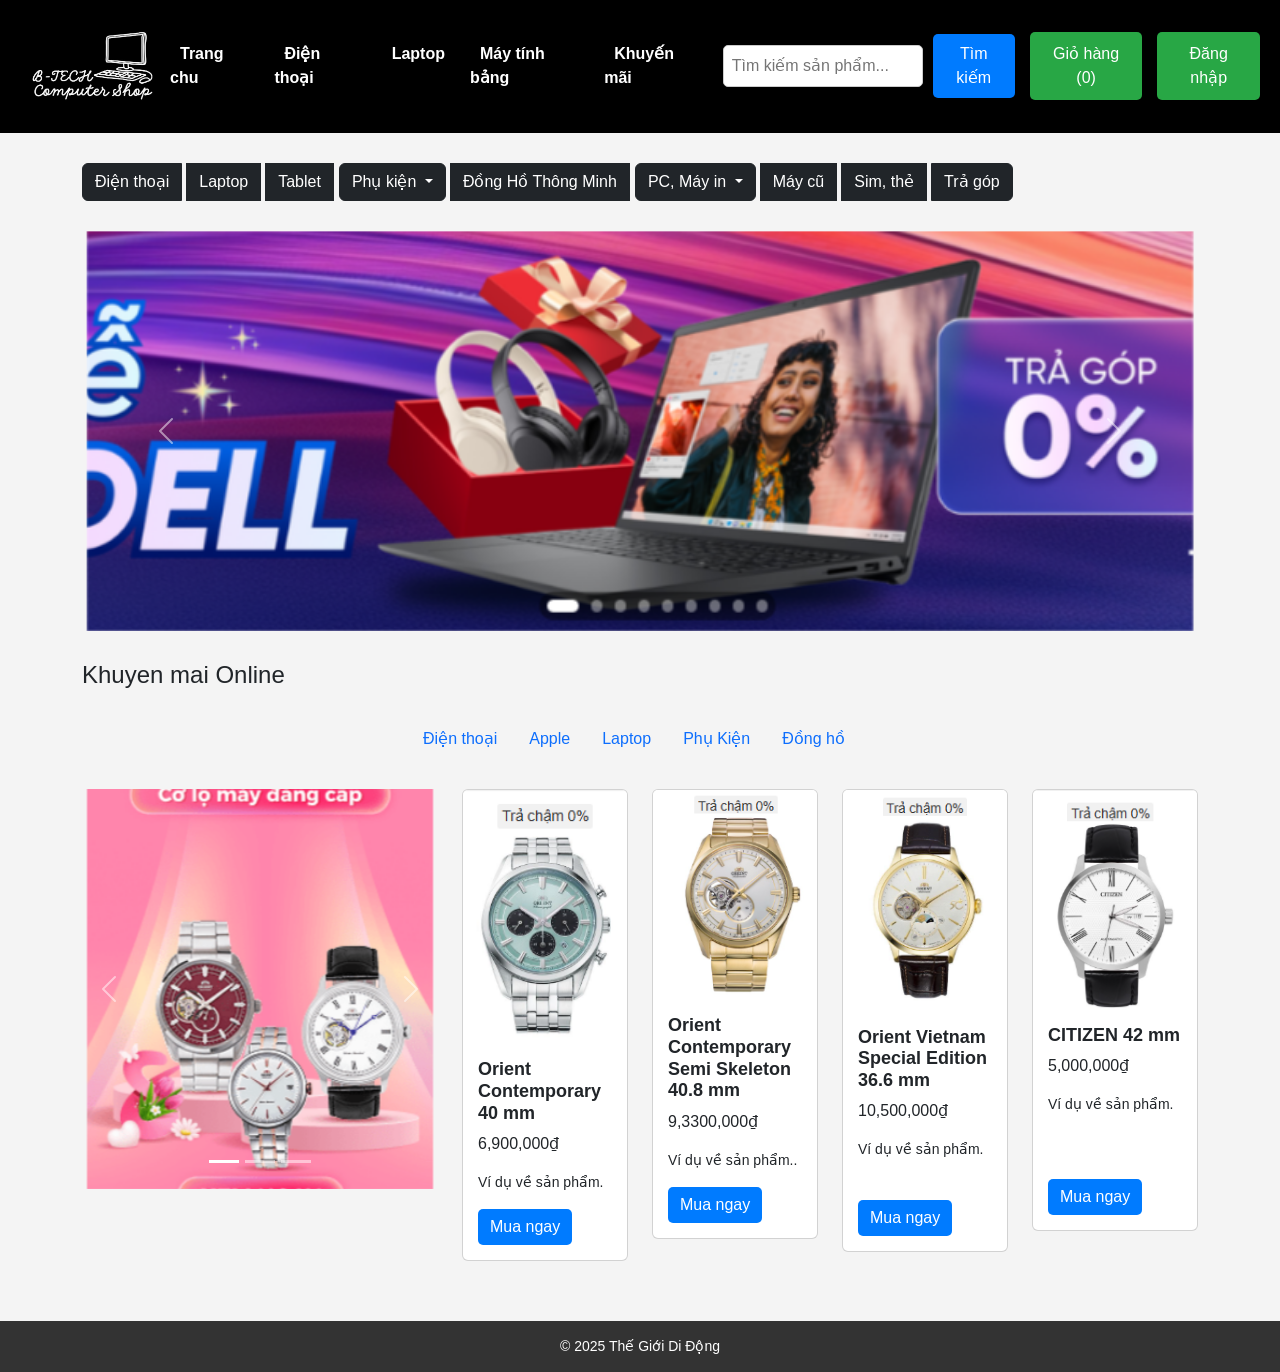
<file: Phạm Ánh Tuyết CNTT 18-02/dongho.html>
<!DOCTYPE html>
<html lang="en">
<head>
    <meta charset="UTF-8">
    <meta name="viewport" content="width=device-width, initial-scale=1.0">
    <title>Document</title>
</head>
<body>
    <!DOCTYPE html>
<html lang="vi">
<head>
    <meta charset="UTF-8">
    <meta name="viewport" content="width=device-width, initial-scale=1.0">
    <title>Thế Giới Di Động</title>
    <link href="https://cdn.jsdelivr.net/npm/bootstrap@5.3.3/dist/css/bootstrap.min.css" rel="stylesheet" integrity="sha384-QWTKZyjpPEjISv5WaRU9OFeRpok6YctnYmDr5pNlyT2bRjXh0JMhjY6hW+ALEwIH" crossorigin="anonymous">
    <link rel="stylesheet" href="css/style.css">
</head>
<body>
    <header>
        <div class="logo">
            <img src="img/z6418315601382_aab1e60c938fad950b6a8f3669f1cb8c.jpg" alt="Thế Giới Di Động">
        </div>
        <nav>
            <ul>
                <li><a href="index.html">Trang chu</a></li>
                <li><a href="dienthoai.html">Điện thoại</a></li>
                <li><a href="laptop.html">Laptop</a></li>
                <li><a href="maytinhbang.html">Máy tính bảng</a></li>
                <li><a href="#">Khuyến mãi</a></li>
            </ul>
        </nav>

        <!-- Thanh tìm kiếm -->
        <div class="search-bar">
            <input type="text" id="search-input" placeholder="Tìm kiếm sản phẩm...">
            <button onclick="searchProduct()">Tìm kiếm</button>
        </div>
         <!-- Giỏ hàng và đăng nhập -->
         <div class="user-actions">
          <!-- Giỏ hàng -->
          <div class="cart">
              <button onclick="viewCart()">Giỏ hàng (<span id="cart-count">0</span>)</button>
          </div>
          
          <!-- Đăng nhập -->
          <div class="login">
              <button onclick="toggleLoginModal()">Đăng nhập</button>
          </div>
      </div>
  </header>

    </header>
    <div class="container">
      <div class="btn-group" role="group" aria-label="Basic example">
        <button type="button" class="btn btn-dark">Điện thoại </button>
        <button type="button" class="btn btn-dark">Laptop </button>
        <button type="button" class="btn btn-dark">Tablet</button>
        <div class="dropdown">
          <button class="btn btn-dark dropdown-toggle" type="button" data-bs-toggle="dropdown" aria-expanded="false">
            Phụ kiện
          </button>
          <ul class="dropdown-menu">
            <li><a class="dropdown-item" href="#">Sạc dự phòng</a></li>
            <li><a class="dropdown-item" href="#">Ốp Lưng</a></li>
            <li><a class="dropdown-item" href="#">Loa</a></li>
            <li><a class="dropdown-item" href="#">Camera</a></li>
            <li><a class="dropdown-item" href="#">Tai nghe</a></li>
            <li><a class="dropdown-item" href="#">Cường lực </a></li>

          </ul>
        </div>
        <button type="button" class="btn btn-dark">Đồng Hồ Thông Minh</button>
        <div class="dropdown">
          <button class="btn btn-dark dropdown-toggle" type="button" data-bs-toggle="dropdown" aria-expanded="false">
            PC, Máy in
          </button>
          <ul class="dropdown-menu">
            <li><a class="dropdown-item" href="#">Máy tính để bàn </a></li>
            <li><a class="dropdown-item" href="#">Màn hình máy tính </a></li>
            <li><a class="dropdown-item" href="#">Máy in </a></li>
          </ul>
        </div>
        <button type="button" class="btn btn-dark">Máy cũ</button>
        <button type="button" class="btn btn-dark">Sim, thẻ </button>
        <button type="button" class="btn btn-dark">Trả góp</button>

      </div>
    </div>
   
    <div class="container">
      <div id="carouselExample" class="carousel slide">
        <div class="carousel-inner">
          <div class="carousel-item active">
            <img src="img/llogo1.png" class="d-block w-100" alt="...">
          </div>
          <div class="carousel-item">
            <img src="img/logo2.png" class="d-block w-100" alt="...">
          </div>
          <div class="carousel-item">
            <img src="img/logo3.png" class="d-block w-100" alt="...">
          </div>
        </div>
        <button class="carousel-control-prev" type="button" data-bs-target="#carouselExample" data-bs-slide="prev">
          <span class="carousel-control-prev-icon" aria-hidden="true"></span>
          <span class="visually-hidden">Previous</span>
        </button>
        <button class="carousel-control-next" type="button" data-bs-target="#carouselExample" data-bs-slide="next">
          <span class="carousel-control-next-icon" aria-hidden="true"></span>
          <span class="visually-hidden">Next</span>
        </button>
      </div>
    </div>
   <div class="container"> <h4>Khuyen mai Online</h4></div>
    <div>
      <div class="row ms-7">
        <ul class="nav justify-content-center">
          <li class="nav-item">
            <a class="nav-link active rounded" aria-current="page" href="dienthoai.html">Điện thoại</a>
          </li>
          <li class="nav-item">
            <a class="nav-link rounded" href="apple.html">Apple</a>
          </li>
          <li class="nav-item">
            <a class="nav-link rounded" href="laptop.html">Laptop</a>
          </li>
          <li class="nav-item">
            <a class="nav-link rounded" href="phukien.html">Phụ Kiện</a>
          </li>
          <li class="nav-item">
            <a class="nav-link rounded" href="dongho.html">Đồng hồ</a>
          </li>
        </ul>
      </div>
      <div class="container">
        <div class="row flex-nowrap">
          <div class="col-xl-4">
              <div id="carouselExampleIndicators" class="carousel slide">
                  <div class="carousel-indicators">
                      <button type="button" data-bs-target="#carouselExampleIndicators" data-bs-slide-to="0" class="active" aria-current="true" aria-label="Slide 1"></button>
                      <button type="button" data-bs-target="#carouselExampleIndicators" data-bs-slide-to="1" aria-label="Slide 2"></button>
                      <button type="button" data-bs-target="#carouselExampleIndicators" data-bs-slide-to="2" aria-label="Slide 3"></button>
                  </div>
                  <div class="carousel-inner">
                      <div class="carousel-item active">
                          <img src="img/NEN3.png" class="d-block w-100" alt="...">
                      </div>
                      <div class="carousel-item">
                          <img src="img/NEN2.png" class="d-block w-100" alt="...">
                      </div>
                      <div class="carousel-item">
                          <img src="img/LAIANHNEN.png" class="d-block w-100" alt="...">
                      </div>
                  </div>
                  <button class="carousel-control-prev" type="button" data-bs-target="#carouselExampleIndicators" data-bs-slide="prev">
                      <span class="carousel-control-prev-icon" aria-hidden="true"></span>
                      <span class="visually-hidden">Previous</span>
                  </button>
                  <button class="carousel-control-next" type="button" data-bs-target="#carouselExampleIndicators" data-bs-slide="next">
                      <span class="carousel-control-next-icon" aria-hidden="true"></span>
                      <span class="visually-hidden">Next</span>
                  </button>
              </div>
          </div>
          <div class="col-xl-2">
              <div class="card custom-card">
                  <img src="img/Orient Contemporary 40 mm.png" class="card-img-top" alt="Sản phẩm">
                  <div class="card-body">
                      <h5 class="card-title">Orient Contemporary 40 mm</h5>
                      <p class="product-price">6,900,000₫</p>
                      <p class="card-text">Ví dụ về sản phẩm.</p>
                      <a href="#" class="btn btn-primary btn-add-to-cart" onclick="addToCart(event)">Mua ngay</a>
                  </div>
              </div>
          </div>
          <div class="col-xl-2">
              <div class="card custom-card">
                  <img src="img/Orient Contemporary Semi Skeleton 40.8 mm.png" class="card-img-top" alt="Sản phẩm">
                  <div class="card-body">
                      <h5 class="card-title">Orient Contemporary Semi Skeleton 40.8 mm</h5>
                      <p class="product-price">9,3300,000₫</p>
                      <p class="card-text">Ví dụ về sản phẩm..</p>
                      <a href="#" class="btn btn-primary btn-add-to-cart" onclick="addToCart(event)">Mua ngay</a>
                  </div>
              </div>
          </div>
          <div class="col-xl-2">
              <div class="card custom-card">
                  <img src="img/Orient Vietnam Special Edition 36.6 mm.png" class="card-img-top" alt="Sản phẩm">
                  <div class="card-body">
                      <h5 class="card-title">Orient Vietnam Special Edition 36.6 mm</h5>
                      <p class="product-price">10,500,000₫</p>
                      <p class="card-text">Ví dụ về sản phẩm.</p><br>
                      <a href="#" class="btn btn-primary btn-add-to-cart" onclick="addToCart(event)">Mua ngay</a>
                  </div>
              </div>
          </div>
          <div class="col-xl-2">
              <div class="card custom-card">
                  <img src="img/CITIZEN 42 mm.png" class="card-img-top" alt="Sản phẩm">
                  <div class="card-body">
                      <h5 class="card-title">CITIZEN 42 mm</h5>
                      <p class="product-price">5,000,000₫</p>
                      <p class="card-text">Ví dụ về sản phẩm.</p><br> <br>
                      <a href="#" class="btn btn-primary btn-add-to-cart" onclick="addToCart(event)">Mua ngay</a>
                  </div>
              </div>
          </div>
      </div>
      
      </div>
    
    <footer>
        <p>© 2025 Thế Giới Di Động</p>
    </footer>

    <script src="js/app.js"></script>








<script src="https://cdn.jsdelivr.net/npm/bootstrap@5.3.3/dist/js/bootstrap.bundle.min.js" integrity="sha384-YvpcrYf0tY3lHB60NNkmXc5s9fDVZLESaAA55NDzOxhy9GkcIdslK1eN7N6jIeHz" crossorigin="anonymous"></script>
</body>
</html>

</body>
</html>
</file>
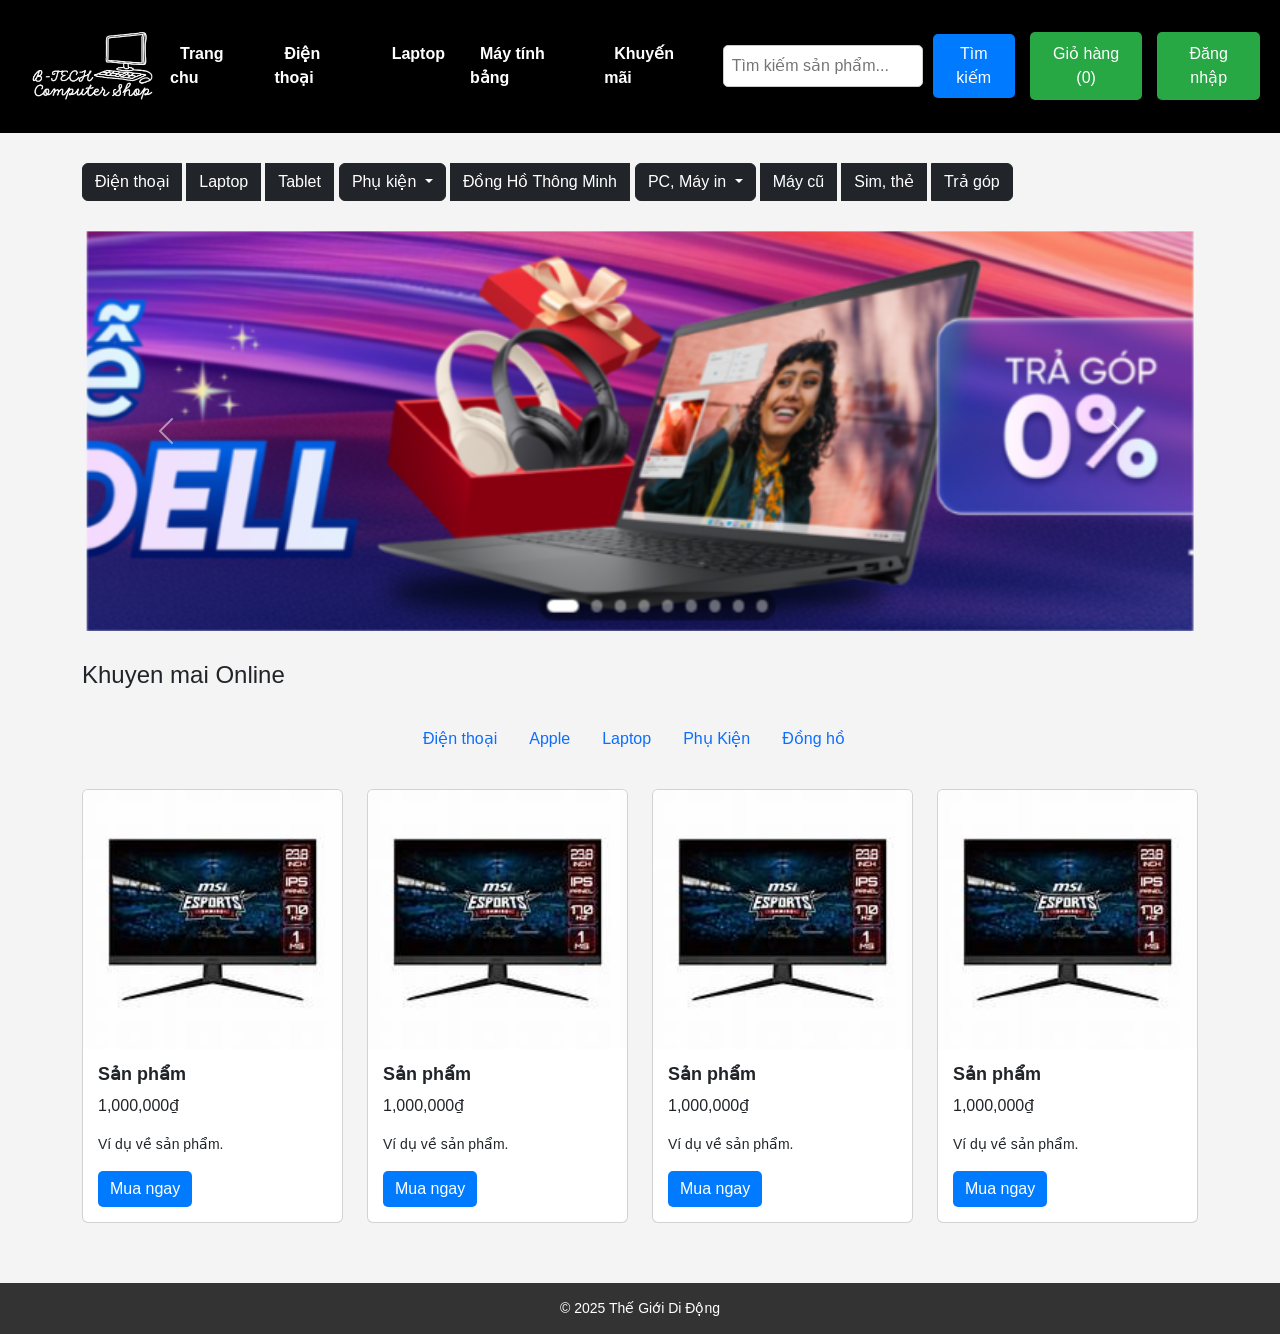
<file: Phạm Ánh Tuyết CNTT 18-02/laptop.html>
<!DOCTYPE html>
<html lang="en">
<head>
    <meta charset="UTF-8">
    <meta name="viewport" content="width=device-width, initial-scale=1.0">
    <title>Document</title>
</head>
<body>
    <!DOCTYPE html>
<html lang="vi">
<head>
    <meta charset="UTF-8">
    <meta name="viewport" content="width=device-width, initial-scale=1.0">
    <title>Thế Giới Di Động</title>
    <link href="https://cdn.jsdelivr.net/npm/bootstrap@5.3.3/dist/css/bootstrap.min.css" rel="stylesheet" integrity="sha384-QWTKZyjpPEjISv5WaRU9OFeRpok6YctnYmDr5pNlyT2bRjXh0JMhjY6hW+ALEwIH" crossorigin="anonymous">
    <link rel="stylesheet" href="css/style.css">
</head>
<body>
    <header>
        <div class="logo">
            <img src="img/z6418315601382_aab1e60c938fad950b6a8f3669f1cb8c.jpg" alt="Thế Giới Di Động">
        </div>
        <nav>
            <ul>
                <li><a href="index.html">Trang chu</a></li>
                <li><a href="dienthoai.html">Điện thoại</a></li>
                <li><a href="laptop.html">Laptop</a></li>
                <li><a href="maytinhbang.html">Máy tính bảng</a></li>
                <li><a href="#">Khuyến mãi</a></li>
            </ul>
        </nav>

        <!-- Thanh tìm kiếm -->
        <div class="search-bar">
            <input type="text" id="search-input" placeholder="Tìm kiếm sản phẩm...">
            <button onclick="searchProduct()">Tìm kiếm</button>
        </div>
         <!-- Giỏ hàng và đăng nhập -->
         <div class="user-actions">
          <!-- Giỏ hàng -->
          <div class="cart">
              <button onclick="viewCart()">Giỏ hàng (<span id="cart-count">0</span>)</button>
          </div>
          
          <!-- Đăng nhập -->
          <div class="login">
              <button onclick="toggleLoginModal()">Đăng nhập</button>
          </div>
      </div>
  </header>

    </header>
    <div class="container">
      <div class="btn-group" role="group" aria-label="Basic example">
        <button type="button" class="btn btn-dark">Điện thoại </button>
        <button type="button" class="btn btn-dark">Laptop </button>
        <button type="button" class="btn btn-dark">Tablet</button>
        <div class="dropdown">
          <button class="btn btn-dark dropdown-toggle" type="button" data-bs-toggle="dropdown" aria-expanded="false">
            Phụ kiện
          </button>
          <ul class="dropdown-menu">
            <li><a class="dropdown-item" href="#">Sạc dự phòng</a></li>
            <li><a class="dropdown-item" href="#">Ốp Lưng</a></li>
            <li><a class="dropdown-item" href="#">Loa</a></li>
            <li><a class="dropdown-item" href="#">Camera</a></li>
            <li><a class="dropdown-item" href="#">Tai nghe</a></li>
            <li><a class="dropdown-item" href="#">Cường lực </a></li>

          </ul>
        </div>
        <button type="button" class="btn btn-dark">Đồng Hồ Thông Minh</button>
        <div class="dropdown">
          <button class="btn btn-dark dropdown-toggle" type="button" data-bs-toggle="dropdown" aria-expanded="false">
            PC, Máy in
          </button>
          <ul class="dropdown-menu">
            <li><a class="dropdown-item" href="#">Máy tính để bàn </a></li>
            <li><a class="dropdown-item" href="#">Màn hình máy tính </a></li>
            <li><a class="dropdown-item" href="#">Máy in </a></li>
          </ul>
        </div>
        <button type="button" class="btn btn-dark">Máy cũ</button>
        <button type="button" class="btn btn-dark">Sim, thẻ </button>
        <button type="button" class="btn btn-dark">Trả góp</button>

      </div>
    </div>
   
    <div class="container">
      <div id="carouselExample" class="carousel slide">
        <div class="carousel-inner">
          <div class="carousel-item active">
            <img src="img/llogo1.png" class="d-block w-100" alt="...">
          </div>
          <div class="carousel-item">
            <img src="img/logo2.png" class="d-block w-100" alt="...">
          </div>
          <div class="carousel-item">
            <img src="img/logo3.png" class="d-block w-100" alt="...">
          </div>
        </div>
        <button class="carousel-control-prev" type="button" data-bs-target="#carouselExample" data-bs-slide="prev">
          <span class="carousel-control-prev-icon" aria-hidden="true"></span>
          <span class="visually-hidden">Previous</span>
        </button>
        <button class="carousel-control-next" type="button" data-bs-target="#carouselExample" data-bs-slide="next">
          <span class="carousel-control-next-icon" aria-hidden="true"></span>
          <span class="visually-hidden">Next</span>
        </button>
      </div>
    </div>
   <div class="container"> <h4>Khuyen mai Online</h4></div>
    <div>
      <div class="row ms-7">
        <ul class="nav justify-content-center">
          <li class="nav-item">
            <a class="nav-link active rounded" aria-current="page" href="dienthoai.html">Điện thoại</a>
          </li>
          <li class="nav-item">
            <a class="nav-link rounded" href="apple.html">Apple</a>
          </li>
          <li class="nav-item">
            <a class="nav-link rounded" href="laptop.html">Laptop</a>
          </li>
          <li class="nav-item">
            <a class="nav-link rounded" href="phukien.html">Phụ Kiện</a>
          </li>
          <li class="nav-item">
            <a class="nav-link rounded" href="dongho.html">Đồng hồ</a>
          </li>
        </ul>
      </div>
     <div class="container">
        <div class="row">
            <div class="col-xl-3">
                <div class="card custom-card">
                    <img src="img/ban1.jpg" class="card-img-top" alt="Sản phẩm">
                    <div class="card-body">
                        <h5 class="card-title">Sản phẩm</h5>
                        <p class="product-price">1,000,000₫</p>
                        <p class="card-text">Ví dụ về sản phẩm.</p>
                        <a href="#" class="btn btn-primary btn-add-to-cart" onclick="addToCart(event)">Mua ngay</a>
                    </div>
                </div>
            </div>
            <div class="col-xl-3">
                <div class="card custom-card">
                    <img src="img/ban1.jpg" class="card-img-top" alt="Sản phẩm">
                    <div class="card-body">
                        <h5 class="card-title">Sản phẩm</h5>
                        <p class="product-price">1,000,000₫</p>
                        <p class="card-text">Ví dụ về sản phẩm.</p>
                        <a href="#" class="btn btn-primary btn-add-to-cart" onclick="addToCart(event)">Mua ngay</a>
                    </div>
                </div>
            </div>
            <div class="col-xl-3">
                <div class="card custom-card">
                    <img src="img/ban1.jpg" class="card-img-top" alt="Sản phẩm">
                    <div class="card-body">
                        <h5 class="card-title">Sản phẩm</h5>
                        <p class="product-price">1,000,000₫</p>
                        <p class="card-text">Ví dụ về sản phẩm.</p>
                        <a href="#" class="btn btn-primary btn-add-to-cart" onclick="addToCart(event)">Mua ngay</a>
                    </div>
                </div>
            </div>
            <div class="col-xl-3">
                <div class="card custom-card">
                    <img src="img/ban1.jpg" class="card-img-top" alt="Sản phẩm">
                    <div class="card-body">
                        <h5 class="card-title">Sản phẩm</h5>
                        <p class="product-price">1,000,000₫</p>
                        <p class="card-text">Ví dụ về sản phẩm.</p>
                        <a href="#" class="btn btn-primary btn-add-to-cart" onclick="addToCart(event)">Mua ngay</a>
                    </div>
                </div>
            </div>
        </div>
     </div>
    
    <footer>
        <p>© 2025 Thế Giới Di Động</p>
    </footer>

    <script src="js/app.js"></script>








<script src="https://cdn.jsdelivr.net/npm/bootstrap@5.3.3/dist/js/bootstrap.bundle.min.js" integrity="sha384-YvpcrYf0tY3lHB60NNkmXc5s9fDVZLESaAA55NDzOxhy9GkcIdslK1eN7N6jIeHz" crossorigin="anonymous"></script>
</body>
</html>

</body>
</html>
</file>
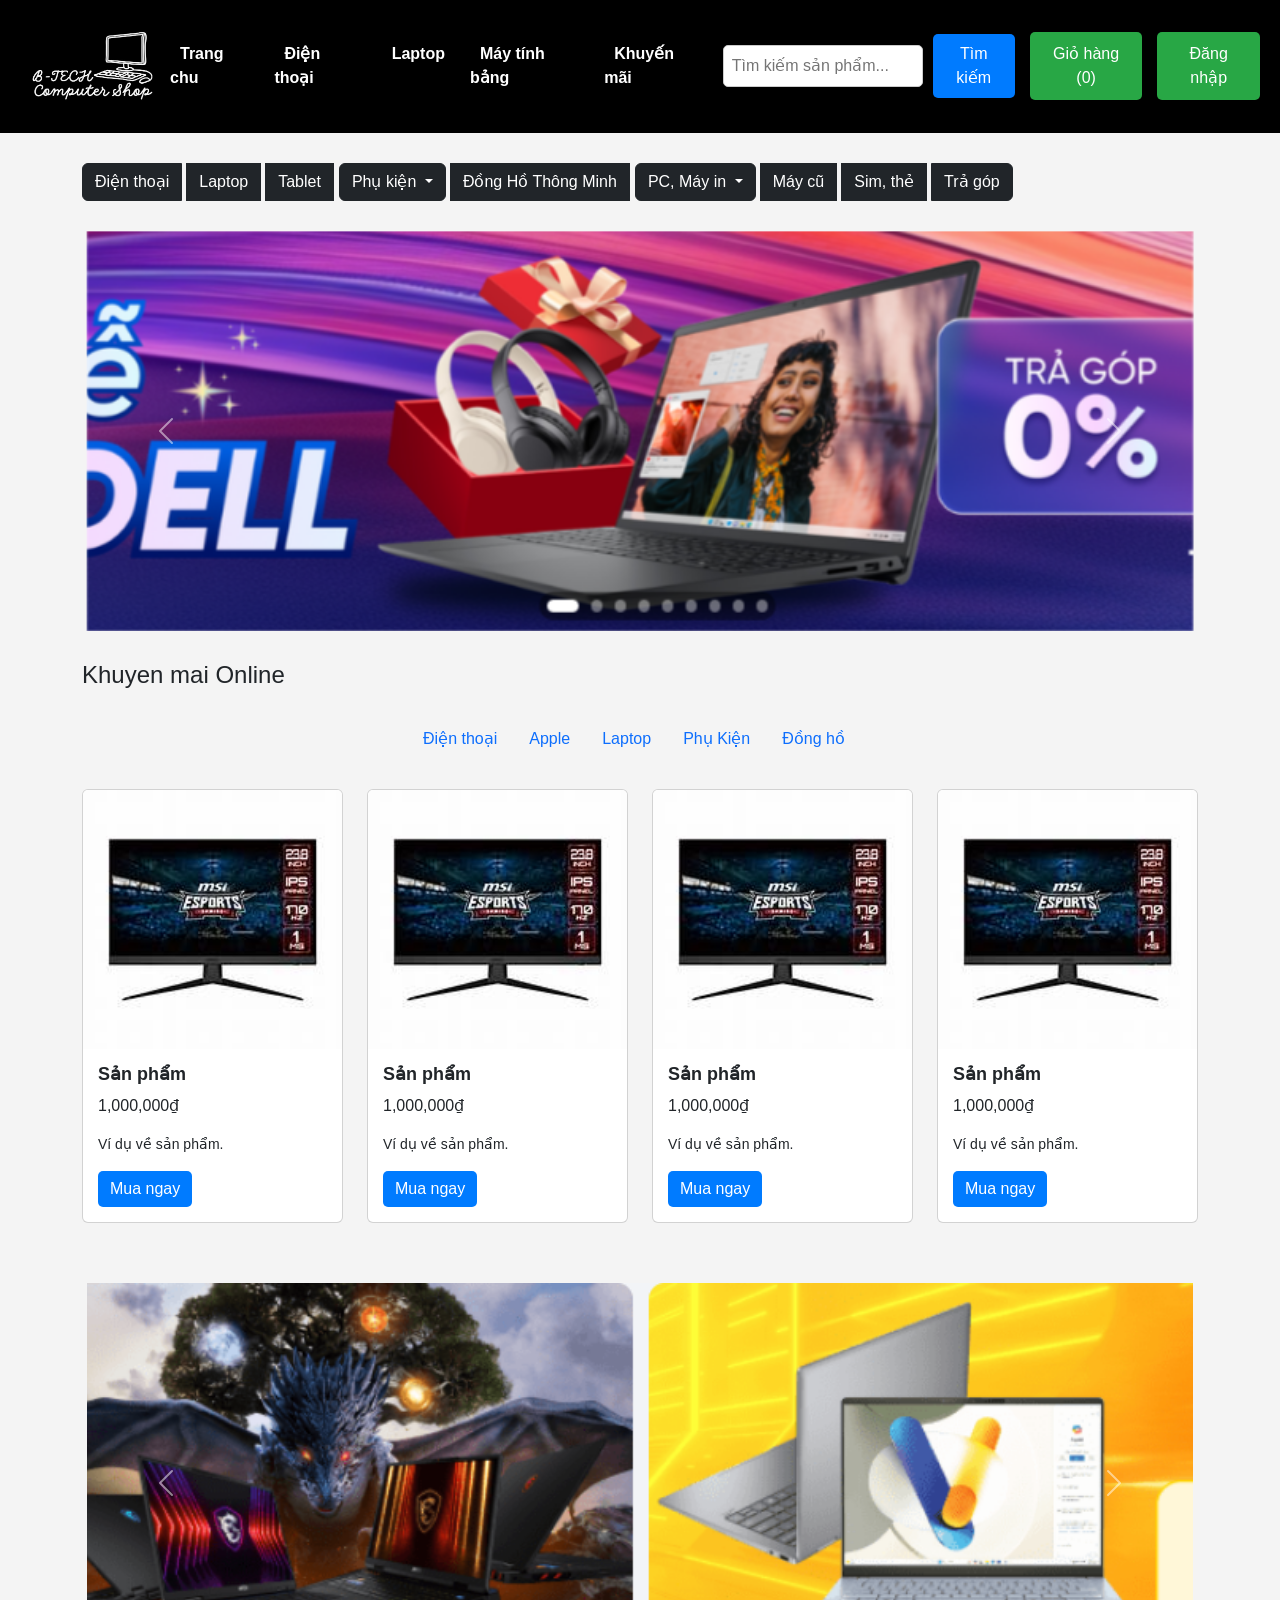
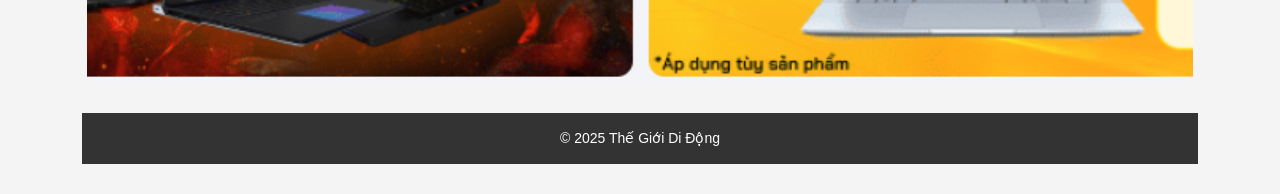
<file: Phạm Ánh Tuyết CNTT 18-02/maytinhbang.html>
<!DOCTYPE html>
<html lang="en">
<head>
    <meta charset="UTF-8">
    <meta name="viewport" content="width=device-width, initial-scale=1.0">
    <title>Document</title>
</head>
<body>
    <!DOCTYPE html>
<html lang="vi">
<head>
    <meta charset="UTF-8">
    <meta name="viewport" content="width=device-width, initial-scale=1.0">
    <title>Thế Giới Di Động</title>
    <link href="https://cdn.jsdelivr.net/npm/bootstrap@5.3.3/dist/css/bootstrap.min.css" rel="stylesheet" integrity="sha384-QWTKZyjpPEjISv5WaRU9OFeRpok6YctnYmDr5pNlyT2bRjXh0JMhjY6hW+ALEwIH" crossorigin="anonymous">
    <link rel="stylesheet" href="css/style.css">
</head>
<body>
    <header>
        <div class="logo">
            <img src="img/z6418315601382_aab1e60c938fad950b6a8f3669f1cb8c.jpg" alt="Thế Giới Di Động">
        </div>
        <nav>
            <ul>
                <li><a href="index.html">Trang chu</a></li>
                <li><a href="dienthoai.html">Điện thoại</a></li>
                <li><a href="laptop.html">Laptop</a></li>
                <li><a href="maytinhbang.html">Máy tính bảng</a></li>
                <li><a href="#">Khuyến mãi</a></li>
            </ul>
        </nav>

        <!-- Thanh tìm kiếm -->
        <div class="search-bar">
            <input type="text" id="search-input" placeholder="Tìm kiếm sản phẩm...">
            <button onclick="searchProduct()">Tìm kiếm</button>
        </div>
         <!-- Giỏ hàng và đăng nhập -->
         <div class="user-actions">
          <!-- Giỏ hàng -->
          <div class="cart">
              <button onclick="viewCart()">Giỏ hàng (<span id="cart-count">0</span>)</button>
          </div>
          
          <!-- Đăng nhập -->
          <div class="login">
              <button onclick="toggleLoginModal()">Đăng nhập</button>
          </div>
      </div>
  </header>

    </header>
    <div class="container">
      <div class="btn-group" role="group" aria-label="Basic example">
        <button type="button" class="btn btn-dark">Điện thoại </button>
        <button type="button" class="btn btn-dark">Laptop </button>
        <button type="button" class="btn btn-dark">Tablet</button>
        <div class="dropdown">
          <button class="btn btn-dark dropdown-toggle" type="button" data-bs-toggle="dropdown" aria-expanded="false">
            Phụ kiện
          </button>
          <ul class="dropdown-menu">
            <li><a class="dropdown-item" href="#">Sạc dự phòng</a></li>
            <li><a class="dropdown-item" href="#">Ốp Lưng</a></li>
            <li><a class="dropdown-item" href="#">Loa</a></li>
            <li><a class="dropdown-item" href="#">Camera</a></li>
            <li><a class="dropdown-item" href="#">Tai nghe</a></li>
            <li><a class="dropdown-item" href="#">Cường lực </a></li>

          </ul>
        </div>
        <button type="button" class="btn btn-dark">Đồng Hồ Thông Minh</button>
        <div class="dropdown">
          <button class="btn btn-dark dropdown-toggle" type="button" data-bs-toggle="dropdown" aria-expanded="false">
            PC, Máy in
          </button>
          <ul class="dropdown-menu">
            <li><a class="dropdown-item" href="#">Máy tính để bàn </a></li>
            <li><a class="dropdown-item" href="#">Màn hình máy tính </a></li>
            <li><a class="dropdown-item" href="#">Máy in </a></li>
          </ul>
        </div>
        <button type="button" class="btn btn-dark">Máy cũ</button>
        <button type="button" class="btn btn-dark">Sim, thẻ </button>
        <button type="button" class="btn btn-dark">Trả góp</button>

      </div>
    </div>
   
    <div class="container">
      <div id="carouselExample" class="carousel slide">
        <div class="carousel-inner">
          <div class="carousel-item active">
            <img src="img/llogo1.png" class="d-block w-100" alt="...">
          </div>
          <div class="carousel-item">
            <img src="img/logo2.png" class="d-block w-100" alt="...">
          </div>
          <div class="carousel-item">
            <img src="img/logo3.png" class="d-block w-100" alt="...">
          </div>
        </div>
        <button class="carousel-control-prev" type="button" data-bs-target="#carouselExample" data-bs-slide="prev">
          <span class="carousel-control-prev-icon" aria-hidden="true"></span>
          <span class="visually-hidden">Previous</span>
        </button>
        <button class="carousel-control-next" type="button" data-bs-target="#carouselExample" data-bs-slide="next">
          <span class="carousel-control-next-icon" aria-hidden="true"></span>
          <span class="visually-hidden">Next</span>
        </button>
      </div>
    </div>
   <div class="container"> <h4>Khuyen mai Online</h4></div>
    <div>
      <div class="row ms-7">
        <ul class="nav justify-content-center">
          <li class="nav-item">
            <a class="nav-link active rounded" aria-current="page" href="dienthoai.html">Điện thoại</a>
          </li>
          <li class="nav-item">
            <a class="nav-link rounded" href="apple.html">Apple</a>
          </li>
          <li class="nav-item">
            <a class="nav-link rounded" href="laptop.html">Laptop</a>
          </li>
          <li class="nav-item">
            <a class="nav-link rounded" href="phukien.html">Phụ Kiện</a>
          </li>
          <li class="nav-item">
            <a class="nav-link rounded" href="dongho.html">Đồng hồ</a>
          </li>
        </ul>
      </div>
      <div class="container">
        <div class="row">
          <!-- Các thẻ card ở đây -->
          <div class="col-xl-3">
            <div class="card custom-card">
                <img src="img/ban1.jpg" class="card-img-top" alt="Sản phẩm">
                <div class="card-body">
                    <h5 class="card-title">Sản phẩm</h5>
                    <p class="product-price">1,000,000₫</p>
                    <p class="card-text">Ví dụ về sản phẩm.</p>
                    <a href="#" class="btn btn-primary btn-add-to-cart" onclick="addToCart(event)">Mua ngay</a>
                </div>
            </div>
        </div>
        <div class="col-xl-3">
            <div class="card custom-card">
                <img src="img/ban1.jpg" class="card-img-top" alt="Sản phẩm">
                <div class="card-body">
                    <h5 class="card-title">Sản phẩm</h5>
                    <p class="product-price">1,000,000₫</p>
                    <p class="card-text">Ví dụ về sản phẩm.</p>
                    <a href="#" class="btn btn-primary btn-add-to-cart" onclick="addToCart(event)">Mua ngay</a>
                </div>
            </div>
        </div>
        <div class="col-xl-3">
            <div class="card custom-card">
                <img src="img/ban1.jpg" class="card-img-top" alt="Sản phẩm">
                <div class="card-body">
                    <h5 class="card-title">Sản phẩm</h5>
                    <p class="product-price">1,000,000₫</p>
                    <p class="card-text">Ví dụ về sản phẩm.</p>
                    <a href="#" class="btn btn-primary btn-add-to-cart" onclick="addToCart(event)">Mua ngay</a>
                </div>
            </div>
        </div>
        <div class="col-xl-3">
            <div class="card custom-card">
                <img src="img/ban1.jpg" class="card-img-top" alt="Sản phẩm">
                <div class="card-body">
                    <h5 class="card-title">Sản phẩm</h5>
                    <p class="product-price">1,000,000₫</p>
                    <p class="card-text">Ví dụ về sản phẩm.</p>
                    <a href="#" class="btn btn-primary btn-add-to-cart" onclick="addToCart(event)">Mua ngay</a>
                </div>
            </div>
        </div>
      </div>
    </div>
    <div class="container">

    </div>
    


    <div class="container">
      <div id="carouselExample" class="carousel slide">
        <div class="carousel-inner">
          <div class="carousel-item active">
            <img src="img/anhnen3.png" class="d-block w-100" alt="...">
          </div>
        <button class="carousel-control-prev" type="button" data-bs-target="#carouselExample" data-bs-slide="prev">
          <span class="carousel-control-prev-icon" aria-hidden="true"></span>
          <span class="visually-hidden">Previous</span>
        </button>
        <button class="carousel-control-next" type="button" data-bs-target="#carouselExample" data-bs-slide="next">
          <span class="carousel-control-next-icon" aria-hidden="true"></span>
          <span class="visually-hidden">Next</span>
        </button>
      </div>
    </div>
    
    <footer>
        <p>© 2025 Thế Giới Di Động</p>
    </footer>

    <script src="js/app.js"></script>








<script src="https://cdn.jsdelivr.net/npm/bootstrap@5.3.3/dist/js/bootstrap.bundle.min.js" integrity="sha384-YvpcrYf0tY3lHB60NNkmXc5s9fDVZLESaAA55NDzOxhy9GkcIdslK1eN7N6jIeHz" crossorigin="anonymous"></script>
</body>
</html>

</body>
</html>
</file>
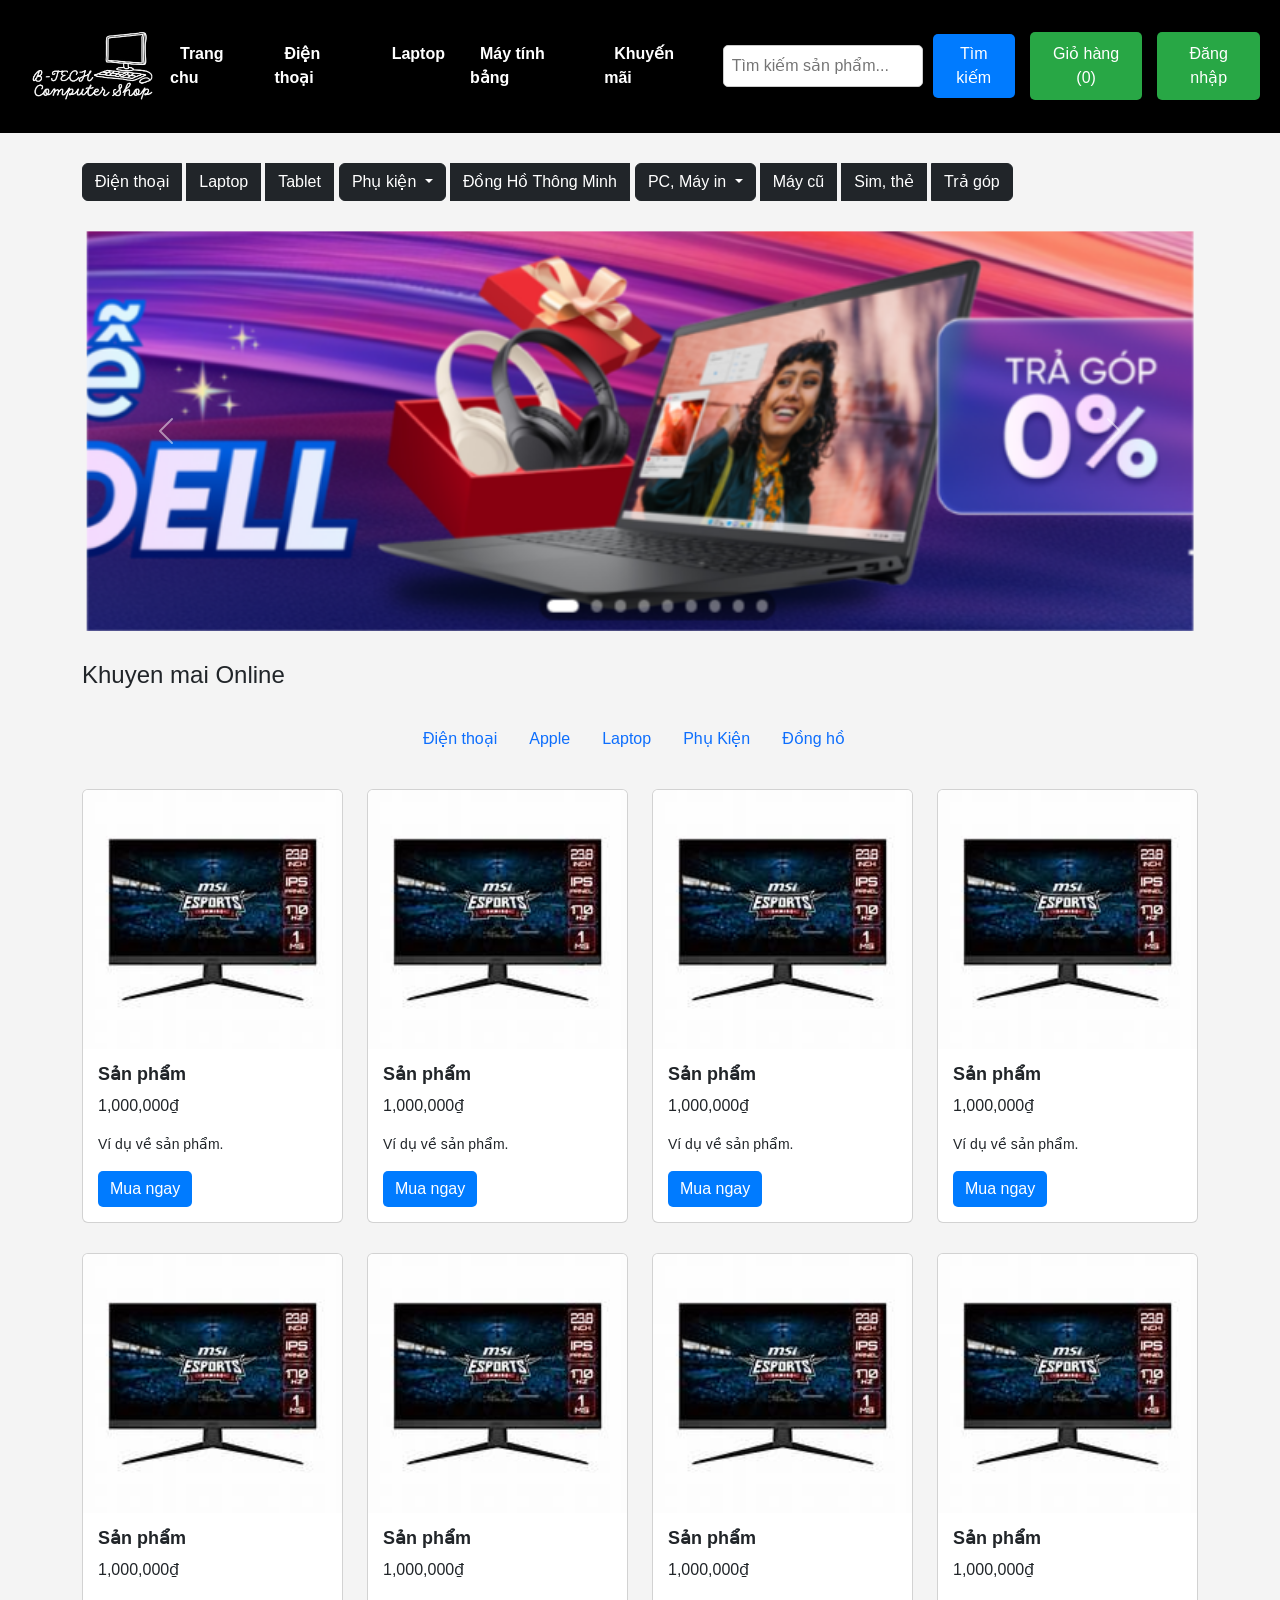
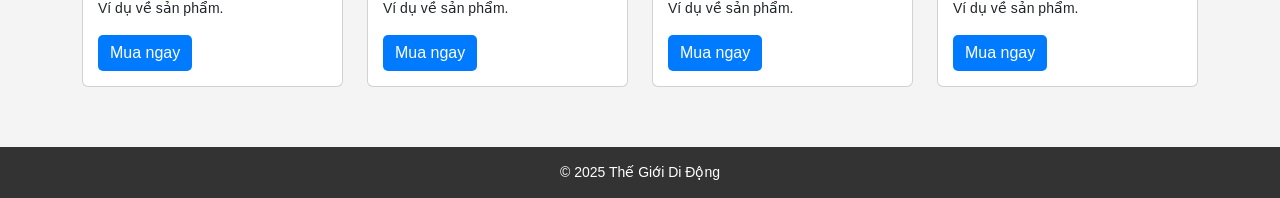
<file: Phạm Ánh Tuyết CNTT 18-02/phukien.html>
<!DOCTYPE html>
<html lang="en">
<head>
    <meta charset="UTF-8">
    <meta name="viewport" content="width=device-width, initial-scale=1.0">
    <title>Document</title>
</head>
<body>
    <!DOCTYPE html>
<html lang="vi">
<head>
    <meta charset="UTF-8">
    <meta name="viewport" content="width=device-width, initial-scale=1.0">
    <title>Thế Giới Di Động</title>
    <link href="https://cdn.jsdelivr.net/npm/bootstrap@5.3.3/dist/css/bootstrap.min.css" rel="stylesheet" integrity="sha384-QWTKZyjpPEjISv5WaRU9OFeRpok6YctnYmDr5pNlyT2bRjXh0JMhjY6hW+ALEwIH" crossorigin="anonymous">
    <link rel="stylesheet" href="css/style.css">
</head>
<body>
    <header>
        <div class="logo">
            <img src="img/z6418315601382_aab1e60c938fad950b6a8f3669f1cb8c.jpg" alt="Thế Giới Di Động">
        </div>
        <nav>
            <ul>
                <li><a href="index.html">Trang chu</a></li>
                <li><a href="dienthoai.html">Điện thoại</a></li>
                <li><a href="laptop.html">Laptop</a></li>
                <li><a href="maytinhbang.html">Máy tính bảng</a></li>
                <li><a href="#">Khuyến mãi</a></li>
            </ul>
        </nav>

        <!-- Thanh tìm kiếm -->
        <div class="search-bar">
            <input type="text" id="search-input" placeholder="Tìm kiếm sản phẩm...">
            <button onclick="searchProduct()">Tìm kiếm</button>
        </div>
         <!-- Giỏ hàng và đăng nhập -->
         <div class="user-actions">
          <!-- Giỏ hàng -->
          <div class="cart">
              <button onclick="viewCart()">Giỏ hàng (<span id="cart-count">0</span>)</button>
          </div>
          
          <!-- Đăng nhập -->
          <div class="login">
              <button onclick="toggleLoginModal()">Đăng nhập</button>
          </div>
      </div>
  </header>

    </header>
    <div class="container">
      <div class="btn-group" role="group" aria-label="Basic example">
        <button type="button" class="btn btn-dark">Điện thoại </button>
        <button type="button" class="btn btn-dark">Laptop </button>
        <button type="button" class="btn btn-dark">Tablet</button>
        <div class="dropdown">
          <button class="btn btn-dark dropdown-toggle" type="button" data-bs-toggle="dropdown" aria-expanded="false">
            Phụ kiện
          </button>
          <ul class="dropdown-menu">
            <li><a class="dropdown-item" href="#">Sạc dự phòng</a></li>
            <li><a class="dropdown-item" href="#">Ốp Lưng</a></li>
            <li><a class="dropdown-item" href="#">Loa</a></li>
            <li><a class="dropdown-item" href="#">Camera</a></li>
            <li><a class="dropdown-item" href="#">Tai nghe</a></li>
            <li><a class="dropdown-item" href="#">Cường lực </a></li>

          </ul>
        </div>
        <button type="button" class="btn btn-dark">Đồng Hồ Thông Minh</button>
        <div class="dropdown">
          <button class="btn btn-dark dropdown-toggle" type="button" data-bs-toggle="dropdown" aria-expanded="false">
            PC, Máy in
          </button>
          <ul class="dropdown-menu">
            <li><a class="dropdown-item" href="#">Máy tính để bàn </a></li>
            <li><a class="dropdown-item" href="#">Màn hình máy tính </a></li>
            <li><a class="dropdown-item" href="#">Máy in </a></li>
          </ul>
        </div>
        <button type="button" class="btn btn-dark">Máy cũ</button>
        <button type="button" class="btn btn-dark">Sim, thẻ </button>
        <button type="button" class="btn btn-dark">Trả góp</button>

      </div>
    </div>
   
    <div class="container">
      <div id="carouselExample" class="carousel slide">
        <div class="carousel-inner">
          <div class="carousel-item active">
            <img src="img/llogo1.png" class="d-block w-100" alt="...">
          </div>
          <div class="carousel-item">
            <img src="img/logo2.png" class="d-block w-100" alt="...">
          </div>
          <div class="carousel-item">
            <img src="img/logo3.png" class="d-block w-100" alt="...">
          </div>
        </div>
        <button class="carousel-control-prev" type="button" data-bs-target="#carouselExample" data-bs-slide="prev">
          <span class="carousel-control-prev-icon" aria-hidden="true"></span>
          <span class="visually-hidden">Previous</span>
        </button>
        <button class="carousel-control-next" type="button" data-bs-target="#carouselExample" data-bs-slide="next">
          <span class="carousel-control-next-icon" aria-hidden="true"></span>
          <span class="visually-hidden">Next</span>
        </button>
      </div>
    </div>
   <div class="container"> <h4>Khuyen mai Online</h4></div>
    <div>
      <div class="row ms-7">
        <ul class="nav justify-content-center">
          <li class="nav-item">
            <a class="nav-link active rounded" aria-current="page" href="dienthoai.html">Điện thoại</a>
          </li>
          <li class="nav-item">
            <a class="nav-link rounded" href="apple.html">Apple</a>
          </li>
          <li class="nav-item">
            <a class="nav-link rounded" href="laptop.html">Laptop</a>
          </li>
          <li class="nav-item">
            <a class="nav-link rounded" href="phukien.html">Phụ Kiện</a>
          </li>
          <li class="nav-item">
            <a class="nav-link rounded" href="dongho.html">Đồng hồ</a>
          </li>
        </ul>
      </div>
     <div class="container">
        <div class="row">
            <div class="col-xl-3">
                <div class="card custom-card">
                    <img src="img/ban1.jpg" class="card-img-top" alt="Sản phẩm">
                    <div class="card-body">
                        <h5 class="card-title">Sản phẩm</h5>
                        <p class="product-price">1,000,000₫</p>
                        <p class="card-text">Ví dụ về sản phẩm.</p>
                        <a href="#" class="btn btn-primary btn-add-to-cart" onclick="addToCart(event)">Mua ngay</a>
                    </div>
                </div>
            </div>
            <div class="col-xl-3">
                <div class="card custom-card">
                    <img src="img/ban1.jpg" class="card-img-top" alt="Sản phẩm">
                    <div class="card-body">
                        <h5 class="card-title">Sản phẩm</h5>
                        <p class="product-price">1,000,000₫</p>
                        <p class="card-text">Ví dụ về sản phẩm.</p>
                        <a href="#" class="btn btn-primary btn-add-to-cart" onclick="addToCart(event)">Mua ngay</a>
                    </div>
                </div>
            </div>
            <div class="col-xl-3">
                <div class="card custom-card">
                    <img src="img/ban1.jpg" class="card-img-top" alt="Sản phẩm">
                    <div class="card-body">
                        <h5 class="card-title">Sản phẩm</h5>
                        <p class="product-price">1,000,000₫</p>
                        <p class="card-text">Ví dụ về sản phẩm.</p>
                        <a href="#" class="btn btn-primary btn-add-to-cart" onclick="addToCart(event)">Mua ngay</a>
                    </div>
                </div>
            </div>
            <div class="col-xl-3">
                <div class="card custom-card">
                    <img src="img/ban1.jpg" class="card-img-top" alt="Sản phẩm">
                    <div class="card-body">
                        <h5 class="card-title">Sản phẩm</h5>
                        <p class="product-price">1,000,000₫</p>
                        <p class="card-text">Ví dụ về sản phẩm.</p>
                        <a href="#" class="btn btn-primary btn-add-to-cart" onclick="addToCart(event)">Mua ngay</a>
                    </div>
                </div>
            </div>
            <div class="col-xl-3">
                <div class="card custom-card">
                    <img src="img/ban1.jpg" class="card-img-top" alt="Sản phẩm">
                    <div class="card-body">
                        <h5 class="card-title">Sản phẩm</h5>
                        <p class="product-price">1,000,000₫</p>
                        <p class="card-text">Ví dụ về sản phẩm.</p>
                        <a href="#" class="btn btn-primary btn-add-to-cart" onclick="addToCart(event)">Mua ngay</a>
                    </div>
                </div>
            </div>
            <div class="col-xl-3">
                <div class="card custom-card">
                    <img src="img/ban1.jpg" class="card-img-top" alt="Sản phẩm">
                    <div class="card-body">
                        <h5 class="card-title">Sản phẩm</h5>
                        <p class="product-price">1,000,000₫</p>
                        <p class="card-text">Ví dụ về sản phẩm.</p>
                        <a href="#" class="btn btn-primary btn-add-to-cart" onclick="addToCart(event)">Mua ngay</a>
                    </div>
                </div>
            </div>
            <div class="col-xl-3">
                <div class="card custom-card">
                    <img src="img/ban1.jpg" class="card-img-top" alt="Sản phẩm">
                    <div class="card-body">
                        <h5 class="card-title">Sản phẩm</h5>
                        <p class="product-price">1,000,000₫</p>
                        <p class="card-text">Ví dụ về sản phẩm.</p>
                        <a href="#" class="btn btn-primary btn-add-to-cart" onclick="addToCart(event)">Mua ngay</a>
                    </div>
                </div>
            </div>
            <div class="col-xl-3">
                <div class="card custom-card">
                    <img src="img/ban1.jpg" class="card-img-top" alt="Sản phẩm">
                    <div class="card-body">
                        <h5 class="card-title">Sản phẩm</h5>
                        <p class="product-price">1,000,000₫</p>
                        <p class="card-text">Ví dụ về sản phẩm.</p>
                        <a href="#" class="btn btn-primary btn-add-to-cart" onclick="addToCart(event)">Mua ngay</a>
                    </div>
                </div>
            </div>
        </div>
     </div>
    
    <footer>
        <p>© 2025 Thế Giới Di Động</p>
    </footer>

    <script src="js/app.js"></script>








<script src="https://cdn.jsdelivr.net/npm/bootstrap@5.3.3/dist/js/bootstrap.bundle.min.js" integrity="sha384-YvpcrYf0tY3lHB60NNkmXc5s9fDVZLESaAA55NDzOxhy9GkcIdslK1eN7N6jIeHz" crossorigin="anonymous"></script>
</body>
</html>

</body>
</html>
</file>
<file: Phạm Ánh Tuyết CNTT 18-02/css/style.css>
/* Global Styles */
body {
    font-family: Arial, sans-serif;
    background-color: #f4f4f4;
}


/* Styles cho Header */
header {
    background-color: #000;
    color: white;
    padding: 10px 0;
    display: flex;
    justify-content: space-between; /* Căn giữa và phân bố đều các phần tử */
    align-items: center; /* Căn giữa các phần tử theo chiều dọc */
    padding: 10px 20px;
}

header .logo img {
    width: 150px;
    height: auto;
}

header nav ul {
    list-style-type: none;
    padding: 0;
    display: flex; /* Dùng flex để các menu item nằm ngang */
    margin: 0;
}

header nav ul li {
    margin-right: 15px;
}

header nav ul li a {
    color: white;
    text-decoration: none;
    font-weight: bold;
    font-size: 16px;
    padding: 5px 10px;
}

header .search-bar {
    display: flex; /* Đảm bảo thanh tìm kiếm nằm trên cùng dòng */
    align-items: center;
}

header .search-bar input {
    padding: 8px;
    width: 200px;
    border-radius: 5px;
    border: 1px solid #ccc;
}

header .search-bar button {
    padding: 8px 16px;
    margin-left: 10px;
    border: none;
    background-color: #007bff;
    color: white;
    cursor: pointer;
    border-radius: 5px;
}

header .search-bar button:hover {
    background-color: #0056b3;
}

header .user-actions {
    display: flex; /* Đảm bảo các nút người dùng nằm trên cùng dòng */
    align-items: center;
}

header .user-actions button {
    padding: 10px 15px;
    background-color: #28a745;
    color: white;
    border: none;
    border-radius: 5px;
    cursor: pointer;
    margin-left: 15px; /* Tạo khoảng cách giữa các nút */
}

header .user-actions button:hover {
    background-color: #218838;
}



/* Carousel Styles */
.carousel-item img {
    height: 400px;
    object-fit: cover;
}

/* Card Styles */
.card.custom-card {
    transition: transform 0.3s ease, box-shadow 0.3s ease;
    margin-bottom: 30px;
}

.card.custom-card:hover {
    transform: translateY(-10px); /* Nảy lên effect */
    box-shadow: 0 10px 30px rgba(0, 0, 0, 0.2);
}

.card .card-body {
    padding: 15px;
}

.card-title {
    font-size: 18px;
    font-weight: bold;
}

.card-text {
    font-size: 14px;
}

.card .btn {
    background-color: #007bff;
    color: white;
    border-radius: 5px;
    border: none;
}

.card .btn:hover {
    background-color: #0056b3;
}

/* Spacing between div elements */
.container {
    margin-top: 30px;
    margin-bottom: 30px;
}

.row {
    margin-top: 20px;
}

/* Footer Styles */
footer {
    text-align: center;
    background-color: #333;
    color: white;
    padding: 15px 0;
    margin-top: 30px;
}

footer p {
    margin: 0;
    font-size: 14px;
}
/* Giảm khoảng cách giữa các nút trong nhóm */
.btn-group .btn {
    margin-right: 5px; /* Giảm khoảng cách giữa các nút */
}

/* Nếu cần giảm khoảng cách giữa các mục dropdown */
.dropdown-menu {
    margin-top: 0; /* Giảm khoảng cách giữa dropdown và các nút */
}

/* Cải thiện khoảng cách cho carousel */
.carousel-inner .carousel-item {
    padding-left: 5px; /* Giảm khoảng cách giữa các slide */
    padding-right: 5px; /* Giảm khoảng cách giữa các slide */
}

/* Tùy chọn: giảm khoảng cách giữa các item carousel */
.carousel-control-prev, .carousel-control-next {
    padding: 0 5px; /* Giảm padding của các nút điều hướng */
}
</file>
